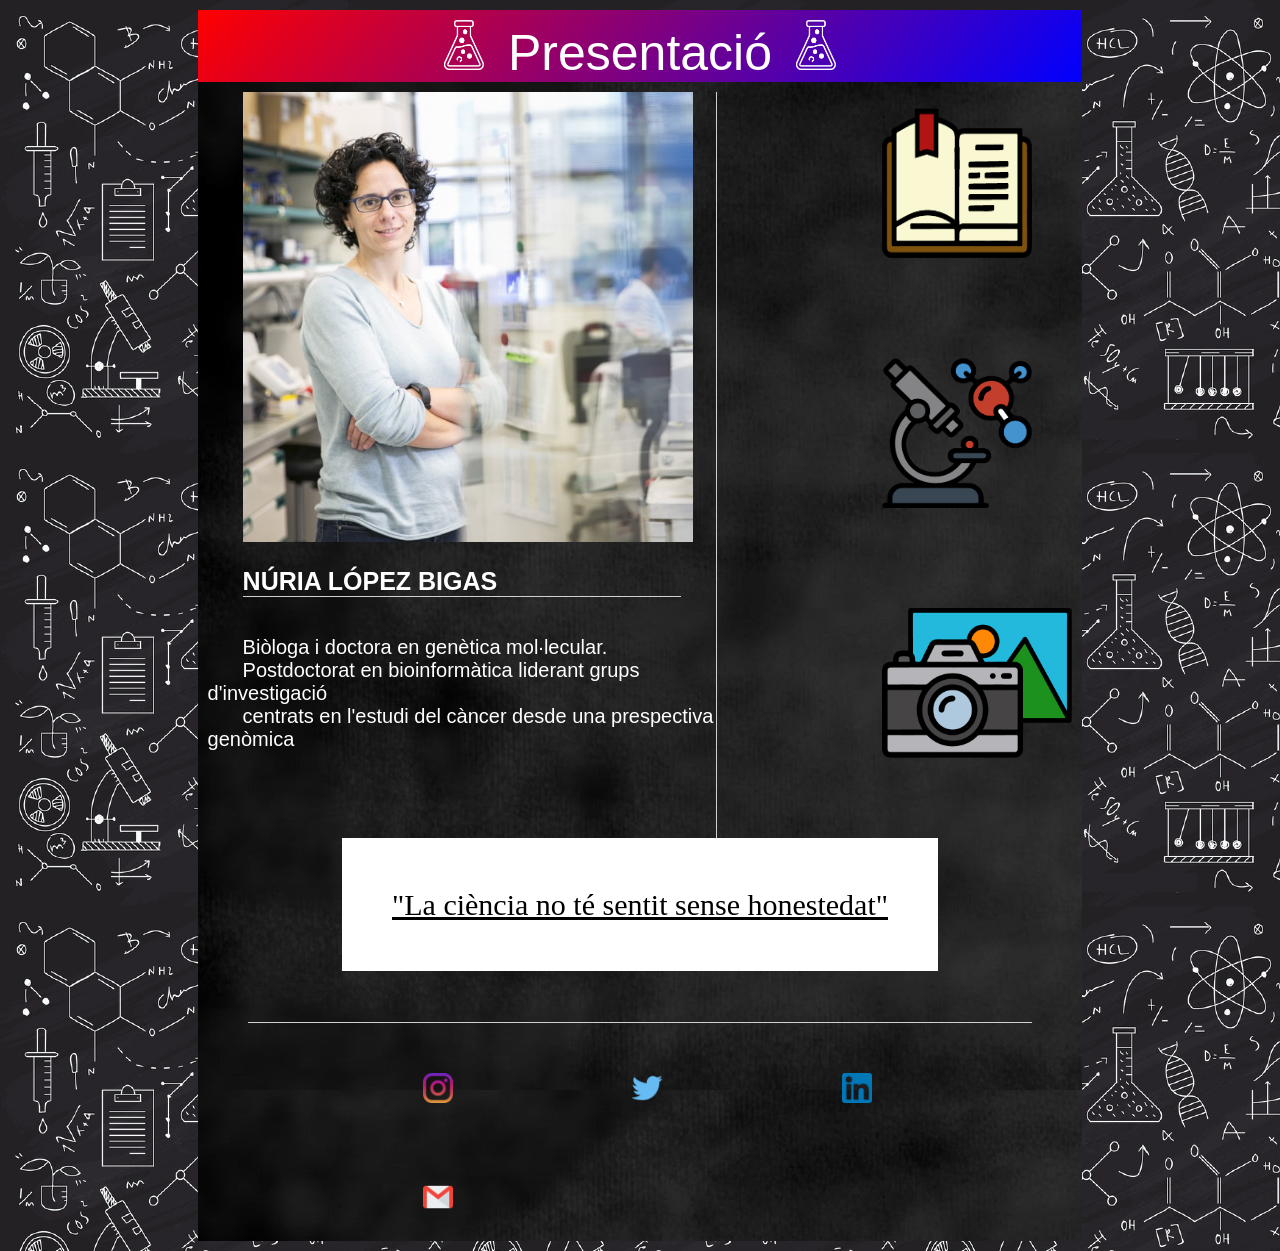
<file: index.html>
<!DOCTYPE html>
<html lang="en">
<head>
    <meta charset="UTF-8">
    <meta name="viewport" content="width=device-width, initial-scale=1.0">
    <link rel = "stylesheet" href = "index.css">
    <title>Document</title>
</head>
<body>
    <div class="container">
        <div class="cientifica">
            <header>
                <img src="foto/probeta.png" width="40" height="50">
                <a>Presentació</a>
                <img src="foto/probeta.png" width="40" height="50">
            </header>
        </div>
        <div class="web">
            <div class="contingut">
                <div class="descripcio">
                    <img src="foto/nuria_lopez05_2_1.jpg" width="450" height="450">
                    <br>
                    <h2>NÚRIA LÓPEZ BIGAS</h2>
                    <br>
                    <a>Biòloga i doctora en genètica mol·lecular.</a>
                    <br>
                    <a>Postdoctorat en bioinformàtica liderant grups d'investigació</a>
                    <br>
                    <a>centrats en l'estudi del càncer desde una prespectiva genòmica</a>
                </div>          

                <div class="navegacio">
                    <ul class="nav_links">
                        <dl><a title="biografia" href="biografia.html"><img src="foto/Llibre.png" width="150" height="150"></a></dl>
                        <dl><a title="obra" href="obra.html"><img src="foto/Microscopi.png" width="150" height="150"></a></dl>
                        <dl><a title="galeria" href="galeria.html"><img src="foto/Camara.png" width="190" height="150"></a></dl>
                    </ul>
                </div>
            </div>
            <div class="cita">
                <a href="https://www.lavanguardia.com/ciencia/quien/20161218/412698459920/nuria-lopez-bigas-ciencia-no-tiene-sentido-sin-honestidad.html" target="_blank">"La ciència no té sentit sense honestedat"</a>
            </div>
            <div class="peupag">
                <footer>
                    <a title="instagram" href="https://www.instagram.com/nlbigas/" target="_blank"><img src="foto/instagram-2.png" width="30" height="30" alt="instagram"></a>
                    <a title="twitter" href="https://twitter.com/nlbigas?lang=es" target="_blank"><img src="foto/gorjeo.png" width="30" height="30" alt="twitter"></a>
                    <a title="linkedin" href="https://www.linkedin.com/in/nlbigas/" target="_blank"><img src="foto/linkedin.png" width="30" height="30" alt="linkedin"></a>
                    <a title="mail" href="mailto:nuria.lopez@irbbarcelona.org" target="_blank"><img src="foto/gmail.png" width="30" height="30" alt="mail"></a>
                </footer>
            </div>
        </div>

    </div>

    
</body>
</html>
</file>
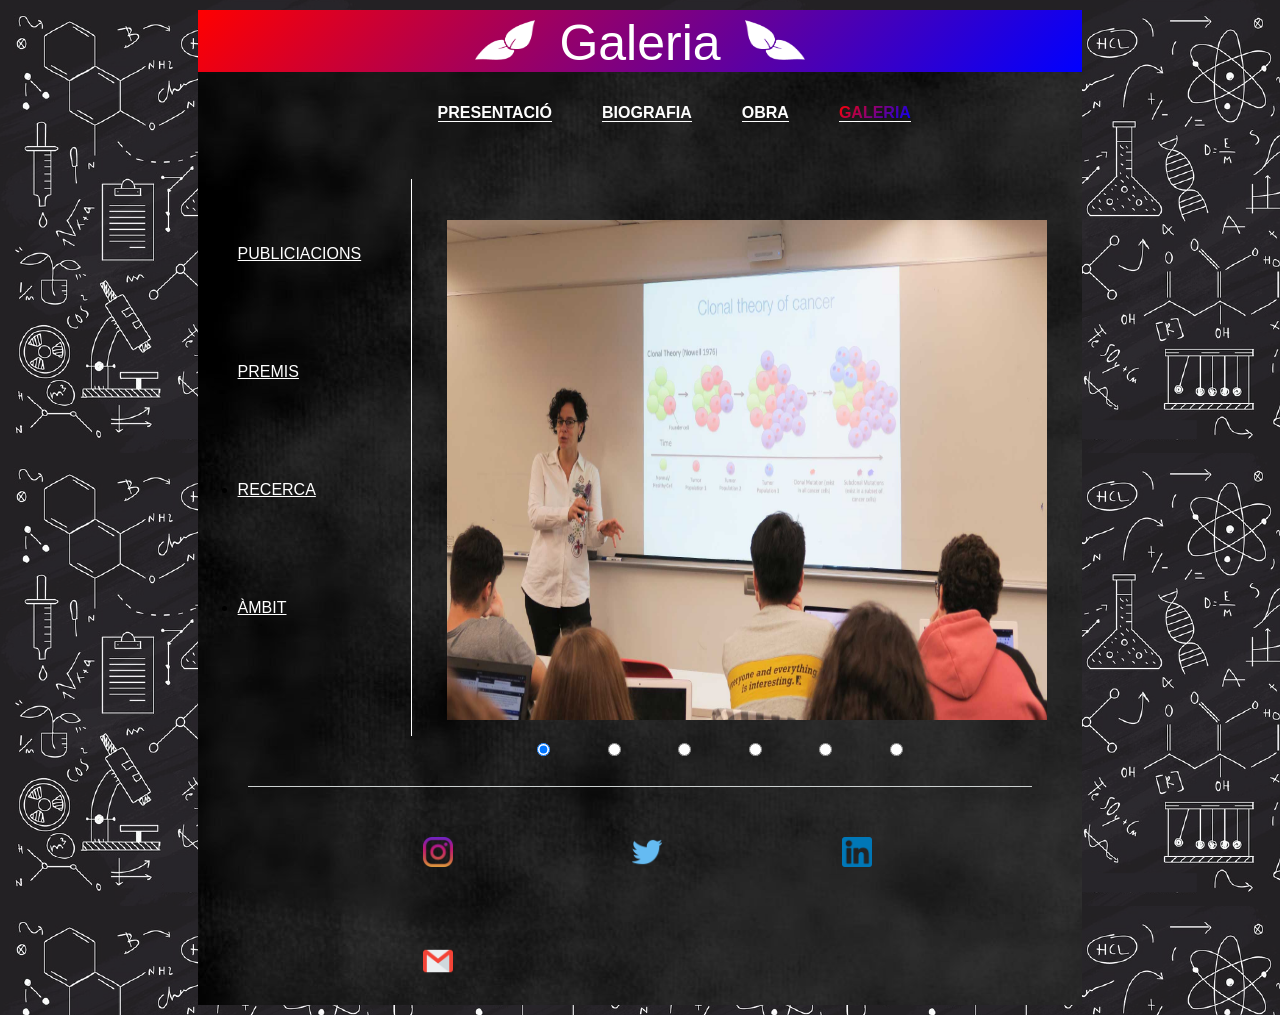
<file: ambit.html>
<!DOCTYPE html>
<html lang="en">
<head>
    <meta charset="UTF-8">
    <meta name="viewport" content="width=device-width, initial-scale=1.0">
    <link rel = "stylesheet" href = "ambit.css">
    <title>Document</title>
</head>
<body>
    <div class="container">
        <div class="cientifica">
            <header>
                <img src="foto/fulla2.png" width="60" height="40">
                <a>Galeria</a>
                <img src="foto/fulla.png" width="60" height="40">
            </header>
        </div>
        <div class="explicacio">
            <nav>
                <ul class="nav_links">
                    <dl><a href="index.html"><b id="home">PRESENTACIÓ</b></a></dl>
                    <dl><a href="biografia.html"><b id="home">BIOGRAFIA</b></a></dl>
                    <dl><a href="obra.html"><b>OBRA</b></a></dl>
                    <div class="aquest"><dl><a href="galeria.html"><b>GALERIA</b></a></dl></div>
                </ul>
            </nav>
        </div>
        <div class="contingut">
            <div class="biografia">
                <ul>
                    <li><a href="publifotos.html">PUBLICIACIONS</a></li>
                    <li><a href="premis.html">PREMIS</a></li>
                    <li><a href="recerca.html">RECERCA</a></li>
                    <li><a href="ambit.html">ÀMBIT</a></li>
                </ul>
            </div>
            <div class="galeria">
                <input type="radio" name="navegacion" id="_1" checked>
                <input type="radio" name="navegacion" id="_2">
                <input type="radio" name="navegacion" id="_3">
                <input type="radio" name="navegacion" id="_4">
                <input type="radio" name="navegacion" id="_5"> 
                <input type="radio" name="navegacion" id="_6"> 
                <img src="foto/ambit/ambit5.jpg" alt="Galeria CSS 1" width="600" height="500">
                <img src="foto/ambit/ambit4.jpg" alt="Galeria CSS 2" width="600" height="400">
                <img src="foto/ambit/ambit2.jpg" alt="Galeria CSS 3" width="600" height="400">
                <img src="foto/ambit/ambit3.jpg" alt="Galeria CSS 4" width="600" height="500">
                <img src="foto/ambit/ambit.jpg" alt="Galeria CSS 5" width="600" height="500">
                <img src="foto/ambit/ambit6.jpg" alt="Galeria CSS 6" width="600" height="500">
             </div>
            
                
                
        </div>

        <div class="peupag">
            <footer>
                <a title="instagram" href="https://www.instagram.com/nlbigas/" target="_blank"><img src="foto/instagram-2.png" width="30" height="30" alt="instagram"></a>
                <a title="twitter" href="https://twitter.com/nlbigas?lang=es" target="_blank"><img src="foto/gorjeo.png" width="30" height="30" alt="twitter"></a>
                <a title="linkedin" href="https://www.linkedin.com/in/nlbigas/" target="_blank"><img src="foto/linkedin.png" width="30" height="30" alt="linkedin"></a>
                <a title="mail" href="mailto:nuria.lopez@irbbarcelona.org" target="_blank"><img src="foto/gmail.png" width="30" height="30" alt="mail"></a>
            </footer>
        </div>
    </div>
</body>
</html>
</file>
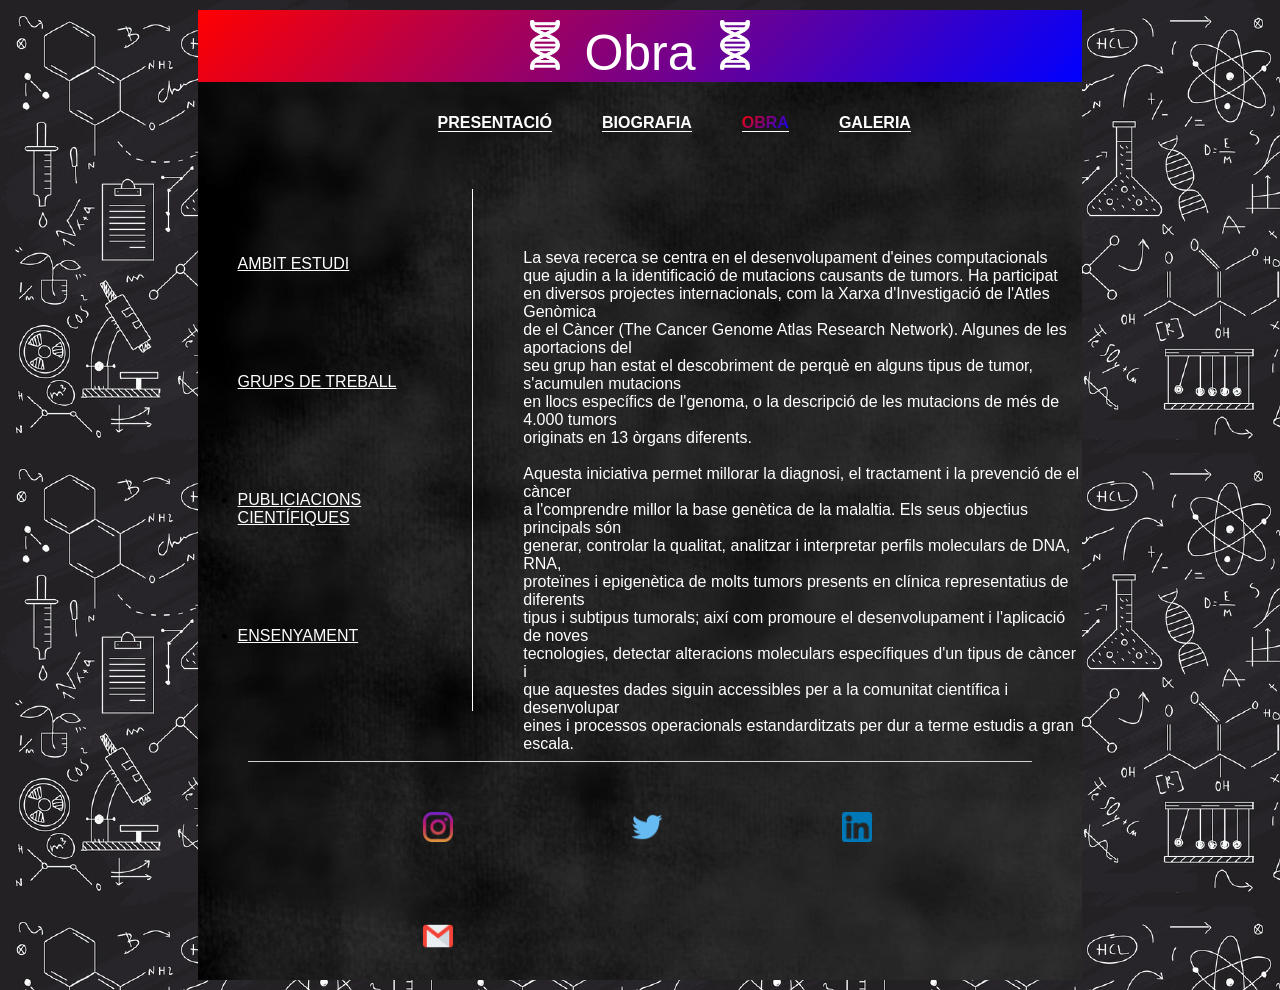
<file: ambitestudi.html>
<!DOCTYPE html>
<html lang="en">
<head>
    <meta charset="UTF-8">
    <meta name="viewport" content="width=device-width, initial-scale=1.0">
    <link rel = "stylesheet" href = "ambitestudi.css">
    <title>Document</title>
</head>
<body>
    <div class="container">
        <div class="cientifica">
            <header>
                <img src="foto/adn.png" width="30" height="50">
                <a>Obra</a>
                <img src="foto/adn.png" width="30" height="50">
            </header>
        </div>
        <div class="explicacio">
            <nav>
                <ul class="nav_links">
                    <dl><a href="index.html"><b id="home">PRESENTACIÓ</b></a></dl>
                    <dl><a href="biografia.html"><b id="home">BIOGRAFIA</b></a></dl>
                    <div class="aquest"><dl><a href="obra.html"><b>OBRA</b></a></dl></div>
                    <dl><a href="galeria.html"><b>GALERIA</b></a></dl>
                </ul>
            </nav>
        </div>
        <div class="contingut">
            <div class="biografia">
                <ul>
                    <li><a href="ambitestudi.html">AMBIT ESTUDI</a></li>
                    <li><a href="gruptreball.html">GRUPS DE TREBALL</a></li>
                    <li><a href="publicacions.html">PUBLICIACIONS CIENTÍFIQUES</a></li>
                    <li><a href="ensenyament.html">ENSENYAMENT</a></li>
                </ul>
            </div>
            <div class="estudi">
                <a>La seva recerca se centra en el desenvolupament d'eines computacionals</a>
                <br> 
                <a>que ajudin a la identificació de mutacions causants de tumors. Ha participat</a>
                <br> 
                <a>en diversos projectes internacionals, com la Xarxa d'Investigació de l'Atles Genòmica</a>
                <br> 
                <a>de el Càncer (The Cancer Genome Atlas Research Network). Algunes de les aportacions del</a> 
                <br> 
                <a>seu grup han estat el descobriment de perquè en alguns tipus de tumor, s'acumulen mutacions</a> 
                <br> 
                <a>en llocs específics de l'genoma, o la descripció de les mutacions de més de 4.000 tumors</a>
                <br> 
                <a>originats en 13 òrgans diferents.</a>
                <br>
                <br>
                <a>Aquesta iniciativa permet millorar la diagnosi, el tractament i la prevenció de el càncer</a>
                <br>
                <a>a l'comprendre millor la base genètica de la malaltia. Els seus objectius principals són</a>
                <br>
                <a>generar, controlar la qualitat,  analitzar i interpretar perfils moleculars de DNA, RNA, </a>
                <br>
                <a>proteïnes i epigenètica de molts tumors presents en clínica representatius de diferents </a>
                <br>
                <a>tipus i subtipus tumorals; així com promoure el desenvolupament i l'aplicació de noves </a>
                <br>
                <a>tecnologies, detectar alteracions moleculars específiques d'un tipus de càncer i </a>
                <br>
                <a>que aquestes dades siguin accessibles per a la comunitat científica i desenvolupar </a>
                <br>
                <a>eines i processos operacionals estandarditzats per dur a terme estudis a gran escala.</a>
                
            </div>
            
                
        </div>

        <div class="peupag">
            <footer>
                <a title="instagram" href="https://www.instagram.com/nlbigas/" target="_blank"><img src="foto/instagram-2.png" width="30" height="30" alt="instagram"></a>
                <a title="twitter" href="https://twitter.com/nlbigas?lang=es" target="_blank"><img src="foto/gorjeo.png" width="30" height="30" alt="twitter"></a>
                <a title="linkedin" href="https://www.linkedin.com/in/nlbigas/" target="_blank"><img src="foto/linkedin.png" width="30" height="30" alt="linkedin"></a>
                <a title="mail" href="mailto:nuria.lopez@irbbarcelona.org" target="_blank"><img src="foto/gmail.png" width="30" height="30" alt="mail"></a>
            </footer>
        </div>
    </div>
</body>
</html>
</file>
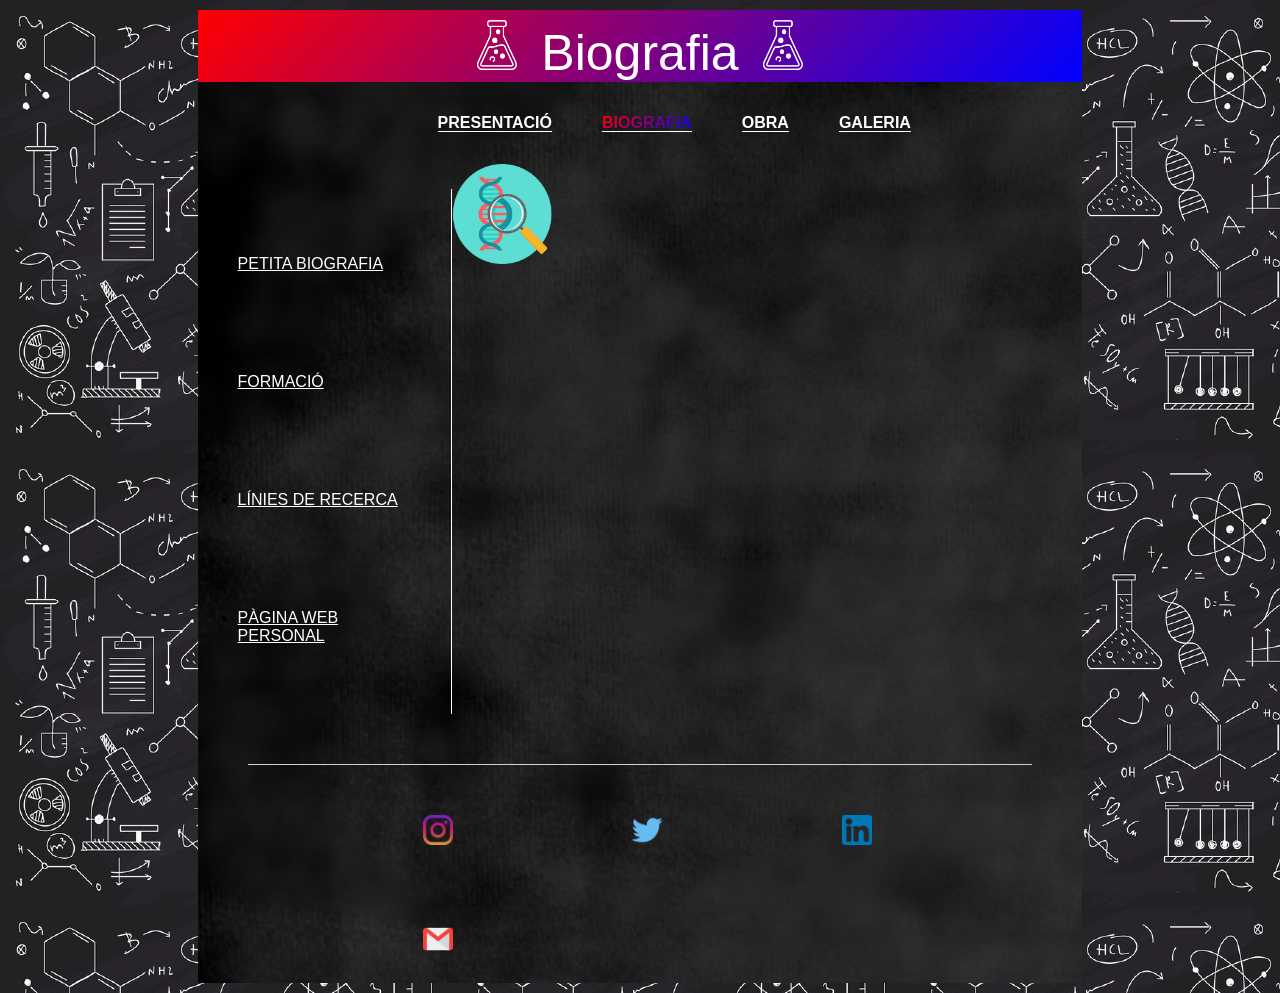
<file: biografia.html>
<!DOCTYPE html>
<html lang="en">
<head>
    <meta charset="UTF-8">
    <meta name="viewport" content="width=device-width, initial-scale=1.0">
    <link rel = "stylesheet" href = "biografia.css">
    <title>Document</title>
</head>
<body>
    <div class="container">
        <div class="cientifica">
            <header>
                <img src="foto/probeta.png" width="40" height="50">
                <a>Biografia</a>
                <img src="foto/probeta.png" width="40" height="50">
            </header>
        </div>
        <div class="explicacio">
            <nav>
                <ul class="nav_links">
                    <dl><a href="index.html"><b id="home">PRESENTACIÓ</b></a></dl>
                    <div class="aquest"><dl><a href="biografia.html"><b id="home">BIOGRAFIA</b></a></dl></div>
                    <dl><a href="obra.html"><b>OBRA</b></a></dl>
                    <dl><a href="galeria.html"><b>GALERIA</b></a></dl>
                </ul>
            </nav>
        </div>

        <div class="contingut">
            <div class="biografia">
                <ul>
                    <li><a href="petitabiografia.html">PETITA BIOGRAFIA</a></li>
                    <li><a href="formacio.html">FORMACIÓ</a></li>
                    <li><a href="liniesrecerca.html">LÍNIES DE RECERCA</a></li>
                    <li><a href="webpersonal.html">PÀGINA WEB PERSONAL</a></li>
                </ul>
            </div>
            <div class="cub">
                <div class="cercle">
                    <a title="bio" href="https://ca.wikipedia.org/wiki/Núria_López-Bigas" target="_blank"><img src="foto/bio.png" width="100" height="100"></a>
                </div>
            </div>
        </div>

        <div class="peupag">
            <footer>
                <a title="instagram" href="https://www.instagram.com/nlbigas/" target="_blank"><img src="foto/instagram-2.png" width="30" height="30" alt="instagram"></a>
                <a title="twitter" href="https://twitter.com/nlbigas?lang=es" target="_blank"><img src="foto/gorjeo.png" width="30" height="30" alt="twitter"></a>
                <a title="linkedin" href="https://www.linkedin.com/in/nlbigas/" target="_blank"><img src="foto/linkedin.png" width="30" height="30" alt="linkedin"></a>
                <a title="mail" href="mailto:nuria.lopez@irbbarcelona.org" target="_blank"><img src="foto/gmail.png" width="30" height="30" alt="mail"></a>
            </footer>
        </div>

    </div>
    
</body>
</html>
</file>
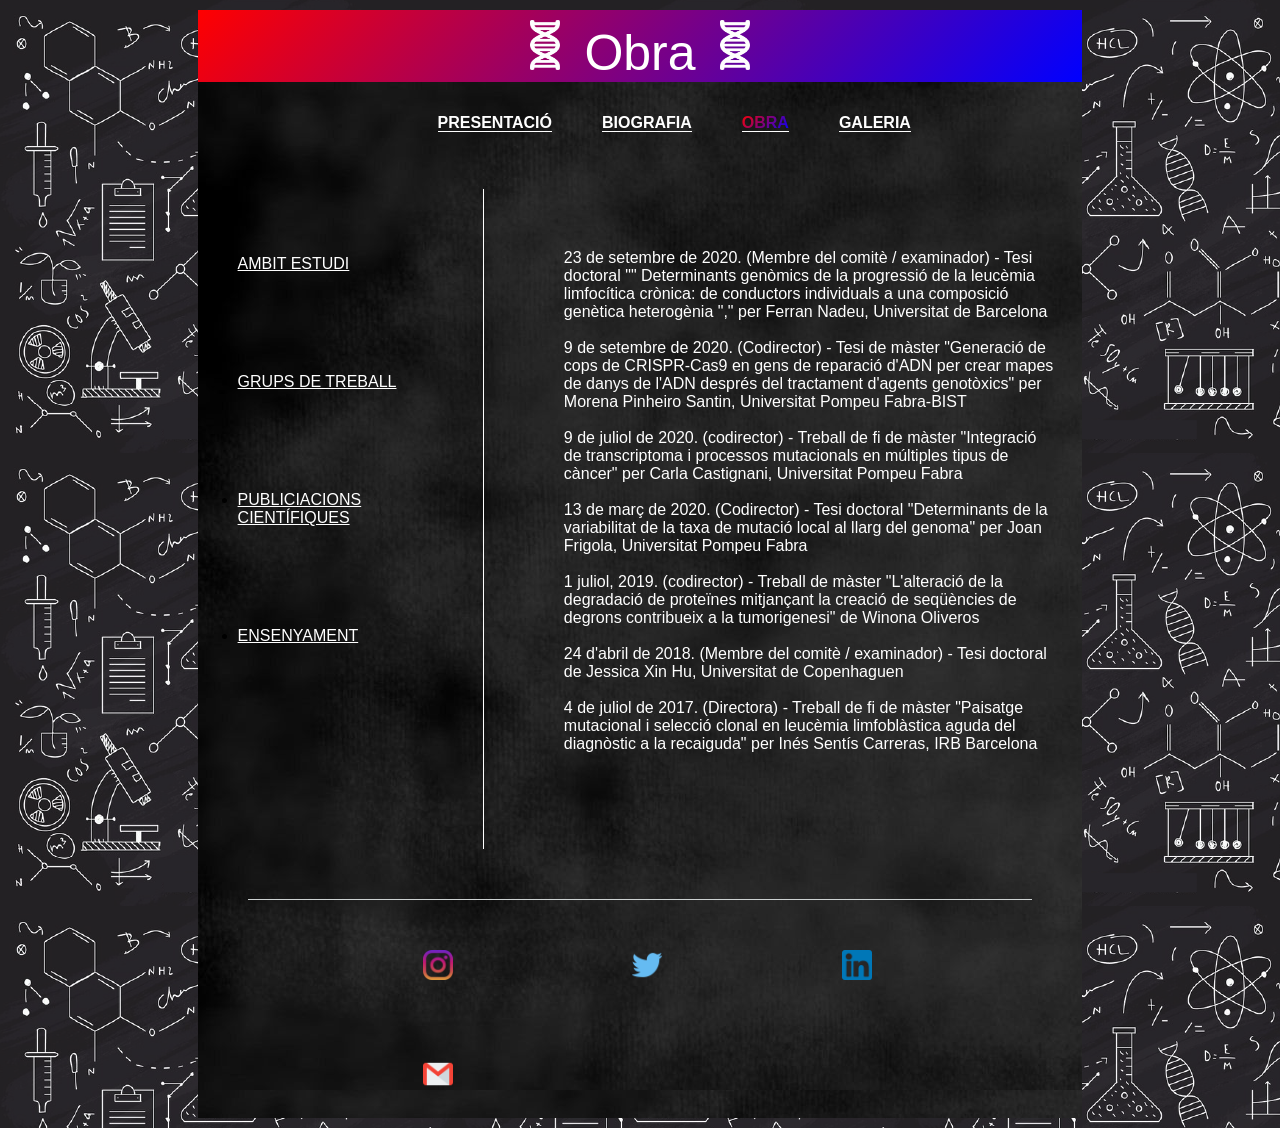
<file: ensenyament.html>
<!DOCTYPE html>
<html lang="en">
<head>
    <meta charset="UTF-8">
    <meta name="viewport" content="width=device-width, initial-scale=1.0">
    <link rel = "stylesheet" href = "ensenyament.css">
    <title>Document</title>
</head>
<body>
    <div class="container">
        <div class="cientifica">
            <header>
                <img src="foto/adn.png" width="30" height="50">
                <a>Obra</a>
                <img src="foto/adn.png" width="30" height="50">
            </header>
        </div>
        <div class="explicacio">
            <nav>
                <ul class="nav_links">
                    <dl><a href="index.html"><b id="home">PRESENTACIÓ</b></a></dl>
                    <dl><a href="biografia.html"><b id="home">BIOGRAFIA</b></a></dl>
                    <div class="aquest"><dl><a href="obra.html"><b>OBRA</b></a></dl></div>
                    <dl><a href="galeria.html"><b>GALERIA</b></a></dl>
                </ul>
            </nav>
        </div>
        <div class="contingut">
            <div class="biografia">
                <ul>
                    <li><a href="ambitestudi.html">AMBIT ESTUDI</a></li>
                    <li><a href="gruptreball.html">GRUPS DE TREBALL</a></li>
                    <li><a href="publicacions.html">PUBLICIACIONS CIENTÍFIQUES</a></li>
                    <li><a href="ensenyament.html">ENSENYAMENT</a></li>
                </ul>
            </div>
            <div class="profe">
                <a>23 de setembre de 2020. (Membre del comitè / examinador) - Tesi </a>
                <br>
                <a>doctoral "" Determinants genòmics de la progressió de la leucèmia </a>
                <br>
                <a>limfocítica crònica: de conductors individuals a una composició </a>
                <br>
                <a>genètica heterogènia "," per Ferran Nadeu, Universitat de Barcelona</a>
                <br>
                <br>
                <a>9 de setembre de 2020. (Codirector) - Tesi de màster "Generació de </a>
                <br>
                <a>cops de CRISPR-Cas9 en gens de reparació d'ADN per crear mapes </a>
                <br>
                <a>de danys de l'ADN després del tractament d'agents genotòxics" per </a>
                <br>
                <a>Morena Pinheiro Santin, Universitat Pompeu Fabra-BIST</a>
                <br>
                <br>
                <a>9 de juliol de 2020. (codirector) - Treball de fi de màster "Integració </a>
                <br>
                <a>de transcriptoma i processos mutacionals en múltiples tipus de </a>
                <br>
                <a>càncer" per Carla Castignani, Universitat Pompeu Fabra</a>
                <br>
                <br>
                <a>13 de març de 2020. (Codirector) - Tesi doctoral "Determinants de la </a>
                <br>
                <a>variabilitat de la taxa de mutació local al llarg del genoma" per Joan </a>
                <br>
                <a>Frigola, Universitat Pompeu Fabra</a>
                <br>
                <br>
                <a>1 juliol, 2019. (codirector) - Treball de màster "L'alteració de la </a>
                <br>
                <a>degradació de proteïnes mitjançant la creació de seqüències de </a>
                <br>
                <a>degrons contribueix a la tumorigenesi" de Winona Oliveros</a>
                <br>
                <br>
                <a>24 d'abril de 2018. (Membre del comitè / examinador) - Tesi doctoral </a>
                <br>
                <a>de Jessica Xin Hu, Universitat de Copenhaguen</a>
                <br>
                <br>
                <a>4 de juliol de 2017. (Directora) - Treball de fi de màster "Paisatge </a>
                <br>
                <a>mutacional i selecció clonal en leucèmia limfoblàstica aguda del </a>
                <br>
                <a>diagnòstic a la recaiguda" per Inés Sentís Carreras, IRB Barcelona</a>

            </div>
            
                
        </div>

        <div class="peupag">
            <footer>
                <a title="instagram" href="https://www.instagram.com/nlbigas/" target="_blank"><img src="foto/instagram-2.png" width="30" height="30" alt="instagram"></a>
                <a title="twitter" href="https://twitter.com/nlbigas?lang=es" target="_blank"><img src="foto/gorjeo.png" width="30" height="30" alt="twitter"></a>
                <a title="linkedin" href="https://www.linkedin.com/in/nlbigas/" target="_blank"><img src="foto/linkedin.png" width="30" height="30" alt="linkedin"></a>
                <a title="mail" href="mailto:nuria.lopez@irbbarcelona.org" target="_blank"><img src="foto/gmail.png" width="30" height="30" alt="mail"></a>
            </footer>
        </div>
    </div>
</body>
</html>
</file>
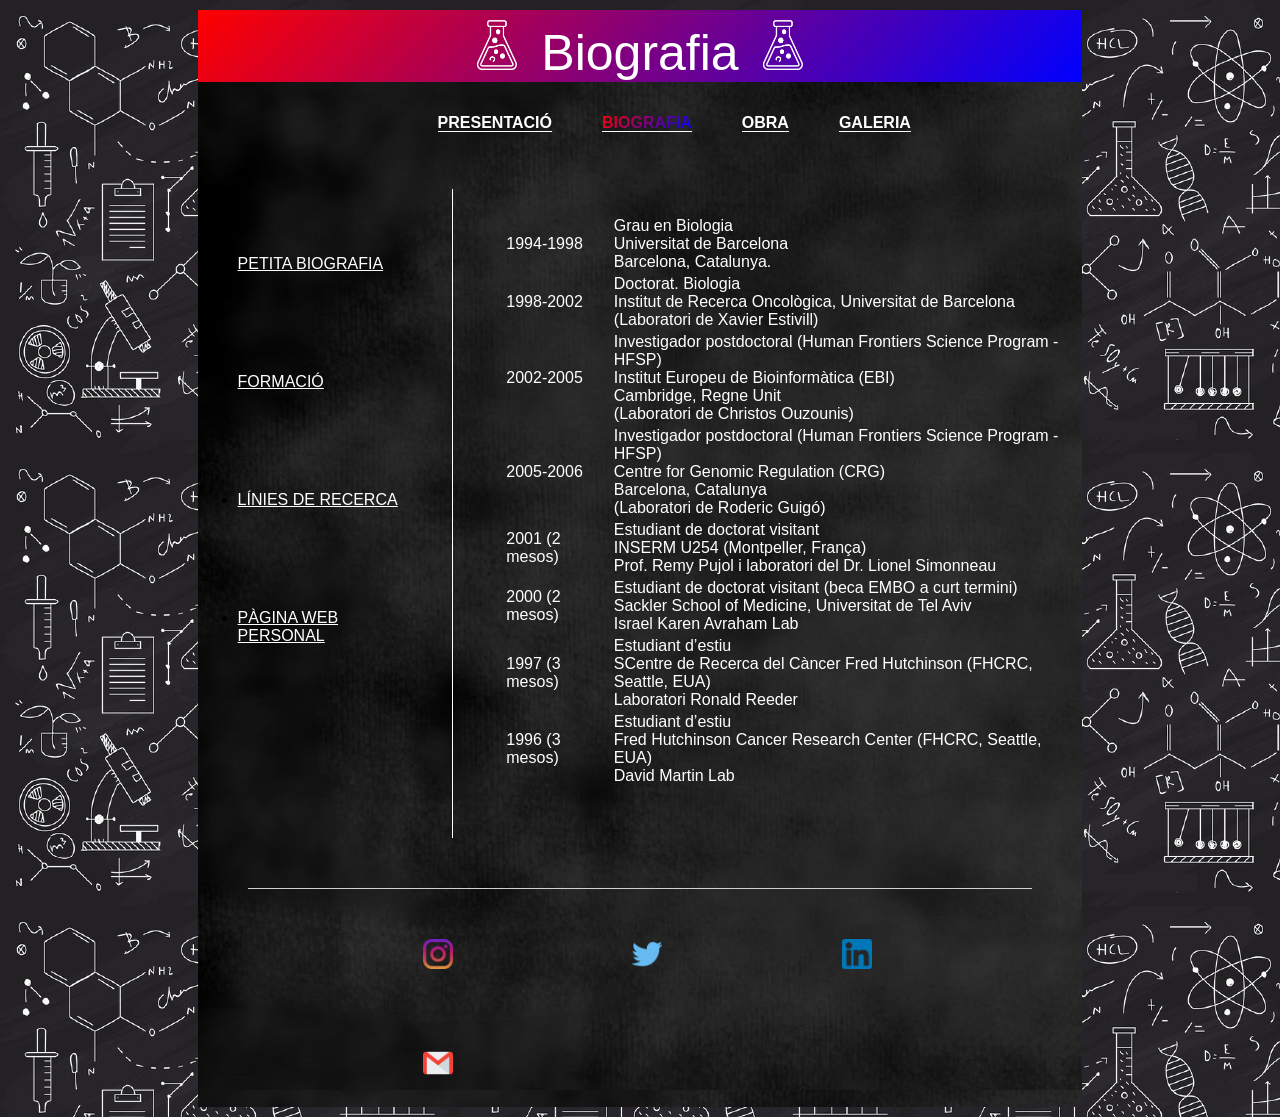
<file: formacio.html>
<!DOCTYPE html>
<html lang="en">
<head>
    <meta charset="UTF-8">
    <meta name="viewport" content="width=device-width, initial-scale=1.0">
    <link rel = "stylesheet" href = "formacio.css">
    <title>Document</title>
</head>
<body>
    <div class="container">
        <div class="cientifica">
            <header>
                <img src="foto/probeta.png" width="40" height="50">
                <a>Biografia</a>
                <img src="foto/probeta.png" width="40" height="50">
            </header>
        </div>
        <div class="explicacio">
            <nav>
                <ul class="nav_links">
                    <dl><a href="index.html"><b id="home">PRESENTACIÓ</b></a></dl>
                    <div class="aquest"><dl><a href="biografia.html"><b id="home">BIOGRAFIA</b></a></dl></div>
                    <dl><a href="obra.html"><b>OBRA</b></a></dl>
                    <dl><a href="galeria.html"><b>GALERIA</b></a></dl>
                </ul>
            </nav>
        </div>

        <div class="contingut">
            <div class="biografia">
                <ul>
                    <li><a href="petitabiografia.html">PETITA BIOGRAFIA</a></li>
                    <li><a href="formacio.html">FORMACIÓ</a></li>
                    <li><a href="liniesrecerca.html">LÍNIES DE RECERCA</a></li>
                    <li><a href="webpersonal.html">PÀGINA WEB PERSONAL</a></li>
                </ul>
            </div>

            <div class="formacio">
                <table>
                    <tr>
                        <td>
                            1994-1998
                        </td>
                        <td>
                            <a>Grau en Biologia</a>
                            <br>
                            <a>Universitat de Barcelona</a>
                            <br>
                            <a>Barcelona, Catalunya.</a>
                        </td>
                    </tr>
                    <tr>
                        <td>
                            1998-2002
                        </td>
                        <td>
                            <a>Doctorat. Biologia</a>
                            <br>
                            <a>Institut de Recerca Oncològica, Universitat de Barcelona</a>
                            <br>
                            <a>(Laboratori de Xavier Estivill)</a>
                        </td>
                    </tr>
                    <tr>
                        <td>
                            2002-2005
                        </td>
                        <td>
                            <a>Investigador postdoctoral (Human Frontiers Science Program - HFSP)</a>
                            <br>
                            <a>Institut Europeu de Bioinformàtica (EBI)</a>
                            <br>
                            <a>Cambridge, Regne Unit</a>
                            <br>
                            <a>(Laboratori de Christos Ouzounis)</a>
                        </td>
                    </tr>
                    <tr>
                        <td>
                            2005-2006
                        </td>
                        <td>
                            <a>Investigador postdoctoral (Human Frontiers Science Program - HFSP)</a>
                            <br>
                            <a>Centre for Genomic Regulation (CRG)</a>
                            <br>
                            <a>Barcelona, Catalunya</a>
                            <br>
                            <a>(Laboratori de Roderic Guigó)</a>
                        </td>
                    </tr>
                    <tr>
                        <td>
                            2001 (2 mesos)
                        </td>
                        <td>
                            <a>Estudiant de doctorat visitant</a>
                            <br>
                            <a>INSERM U254 (Montpeller, França)</a>
                            <br>
                            <a>Prof. Remy Pujol i laboratori del Dr. Lionel Simonneau</a>
                        </td>
                    </tr>
                    <tr>
                        <td>
                            2000 (2 mesos)
                        </td>
                        <td>
                            <a>Estudiant de doctorat visitant (beca EMBO a curt termini)</a>
                            <br>
                            <a>Sackler School of Medicine, Universitat de Tel Aviv</a>
                            <br>
                            <a>Israel Karen Avraham Lab</a>
                        </td>
                    </tr>
                    <tr>
                        <td>
                            1997 (3 mesos)
                        </td>
                        <td>
                            <a>Estudiant d’estiu</a>
                            <br>
                            <a>SCentre de Recerca del Càncer Fred Hutchinson (FHCRC, Seattle, EUA) </a>
                            <br>
                            <a>Laboratori Ronald Reeder</a>
                        </td>
                    </tr>
                    <tr>
                        <td>
                            1996 (3 mesos)
                        </td>
                        <td>
                            <a>Estudiant d’estiu</a>
                            <br>
                            <a>Fred Hutchinson Cancer Research Center (FHCRC, Seattle, EUA)  </a>
                            <br>
                            <a>David Martin Lab</a>
                        </td>
                    </tr>
                    
                </table>
                
            </div>
        </div>

        <div class="peupag">
            <footer>
                <a title="instagram" href="https://www.instagram.com/nlbigas/" target="_blank"><img src="foto/instagram-2.png" width="30" height="30" alt="instagram"></a>
                <a title="twitter" href="https://twitter.com/nlbigas?lang=es" target="_blank"><img src="foto/gorjeo.png" width="30" height="30" alt="twitter"></a>
                <a title="linkedin" href="https://www.linkedin.com/in/nlbigas/" target="_blank"><img src="foto/linkedin.png" width="30" height="30" alt="linkedin"></a>
                <a title="mail" href="mailto:nuria.lopez@irbbarcelona.org" target="_blank"><img src="foto/gmail.png" width="30" height="30" alt="mail"></a>
            </footer>
        </div>



    </div>
    
</body>
</html>
</file>
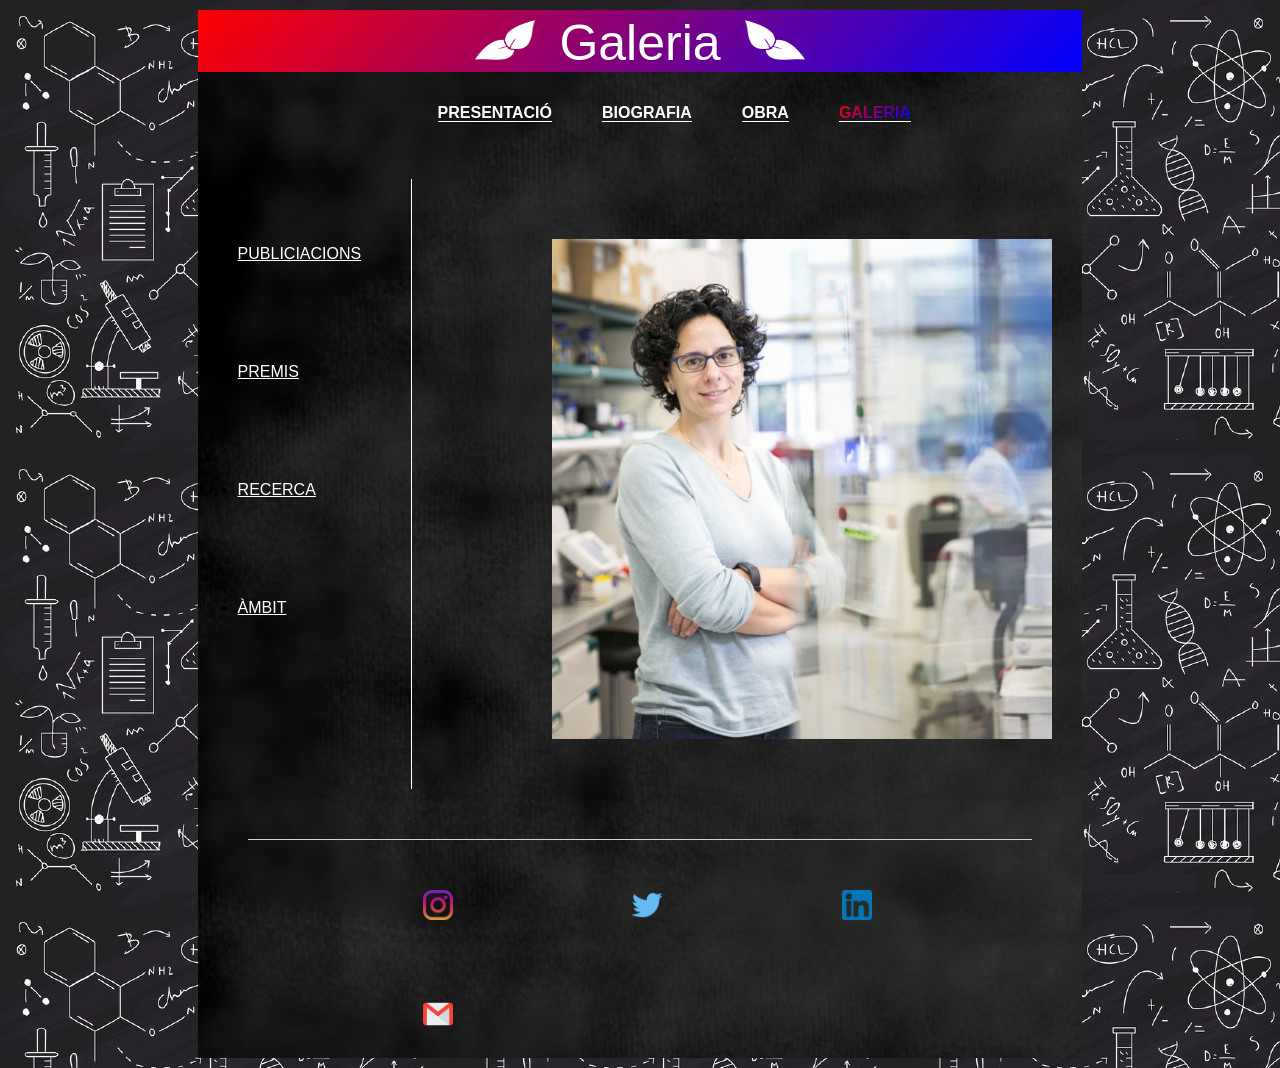
<file: galeria.html>
<!DOCTYPE html>
<html lang="en">
<head>
    <meta charset="UTF-8">
    <meta name="viewport" content="width=device-width, initial-scale=1.0">
    <link rel = "stylesheet" href = "galeria.css">
    <title>Document</title>
</head>
<body>
    <div class="container">
        <div class="cientifica">
            <header>
                <img src="foto/fulla2.png" width="60" height="40">
                <a>Galeria</a>
                <img src="foto/fulla.png" width="60" height="40">
            </header>
        </div>
        <div class="explicacio">
            <nav>
                <ul class="nav_links">
                    <dl><a href="index.html"><b id="home">PRESENTACIÓ</b></a></dl>
                    <dl><a href="biografia.html"><b id="home">BIOGRAFIA</b></a></dl>
                    <dl><a href="obra.html"><b>OBRA</b></a></dl>
                    <div class="aquest"><dl><a href="galeria.html"><b>GALERIA</b></a></dl></div>
                </ul>
            </nav>
        </div>
        <div class="contingut">
            <div class="biografia">
                <ul>
                    <li><a href="publifotos.html">PUBLICIACIONS</a></li>
                    <li><a href="premis.html">PREMIS</a></li>
                    <li><a href="recerca.html">RECERCA</a></li>
                    <li><a href="ambit.html">ÀMBIT</a></li>
                </ul>
            </div>
            <div class="foto">
                <img src="foto/nuria_lopez05_2_1.jpg" width="500" height="500">

            </div>
                
                
        </div>

        <div class="peupag">
            <footer>
                <a title="instagram" href="https://www.instagram.com/nlbigas/" target="_blank"><img src="foto/instagram-2.png" width="30" height="30" alt="instagram"></a>
                <a title="twitter" href="https://twitter.com/nlbigas?lang=es" target="_blank"><img src="foto/gorjeo.png" width="30" height="30" alt="twitter"></a>
                <a title="linkedin" href="https://www.linkedin.com/in/nlbigas/" target="_blank"><img src="foto/linkedin.png" width="30" height="30" alt="linkedin"></a>
                <a title="mail" href="mailto:nuria.lopez@irbbarcelona.org" target="_blank"><img src="foto/gmail.png" width="30" height="30" alt="mail"></a>
            </footer>
        </div>
    </div>
    
</body>
</html>
</file>
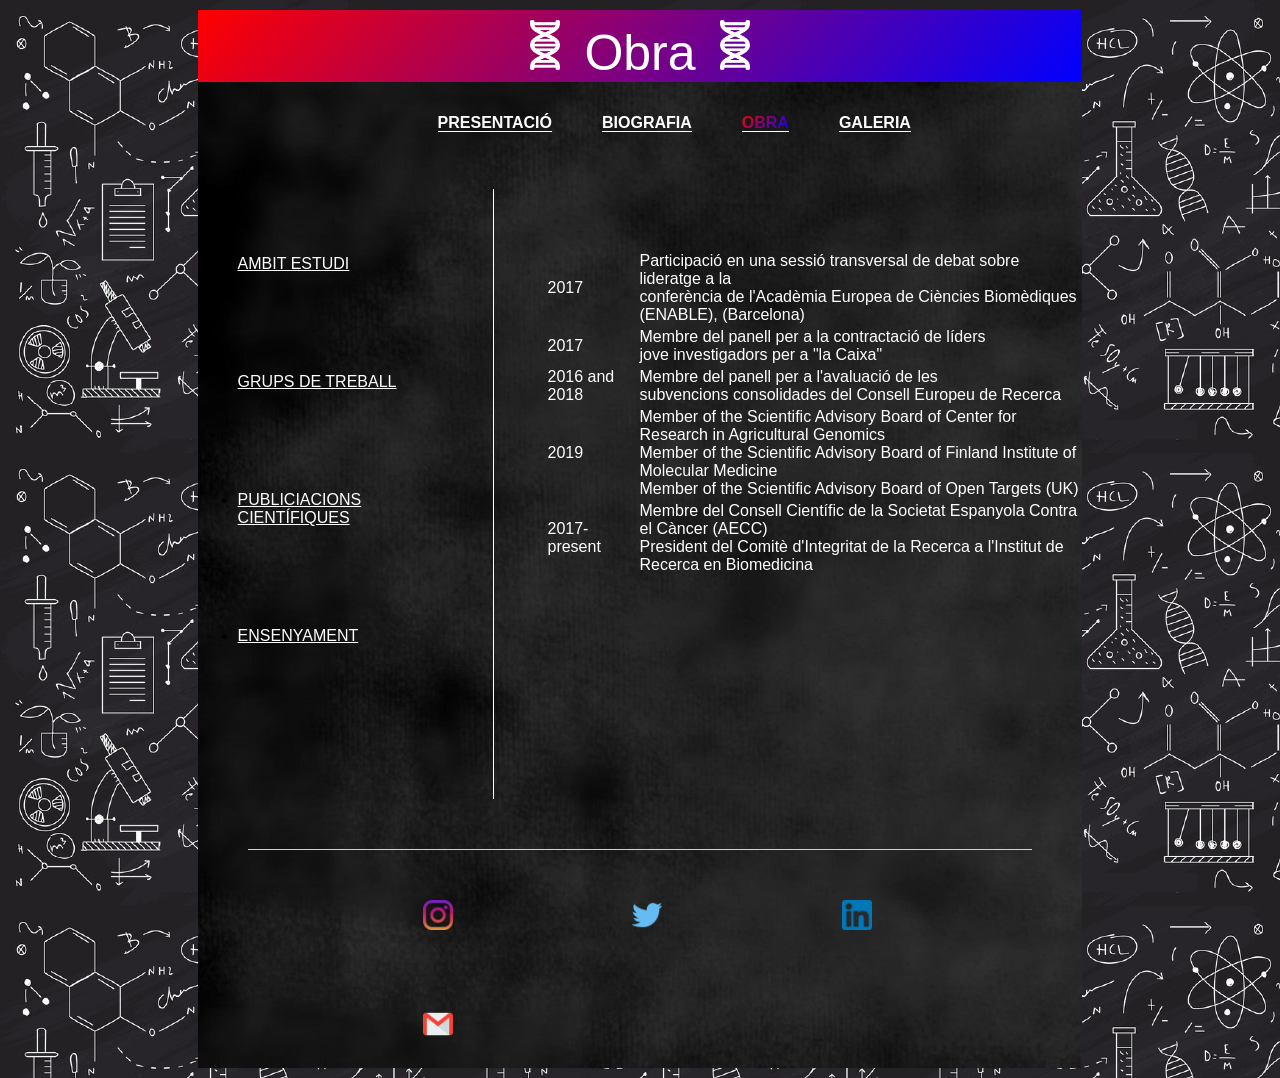
<file: gruptreball.html>
<!DOCTYPE html>
<html lang="en">
<head>
    <meta charset="UTF-8">
    <meta name="viewport" content="width=device-width, initial-scale=1.0">
    <link rel = "stylesheet" href = "gruptreball.css">
    <title>Document</title>
</head>
<body>
    <div class="container">
        <div class="cientifica">
            <header>
                <img src="foto/adn.png" width="30" height="50">
                <a>Obra</a>
                <img src="foto/adn.png" width="30" height="50">
            </header>
        </div>
        <div class="explicacio">
            <nav>
                <ul class="nav_links">
                    <dl><a href="index.html"><b id="home">PRESENTACIÓ</b></a></dl>
                    <dl><a href="biografia.html"><b id="home">BIOGRAFIA</b></a></dl>
                    <div class="aquest"><dl><a href="obra.html"><b>OBRA</b></a></dl></div>
                    <dl><a href="galeria.html"><b>GALERIA</b></a></dl>
                </ul>
            </nav>
        </div>
        <div class="contingut">
            <div class="biografia">
                <ul>
                    <li><a href="ambitestudi.html">AMBIT ESTUDI</a></li>
                    <li><a href="gruptreball.html">GRUPS DE TREBALL</a></li>
                    <li><a href="publicacions.html">PUBLICIACIONS CIENTÍFIQUES</a></li>
                    <li><a href="ensenyament.html">ENSENYAMENT</a></li>
                </ul>
            </div>
            <div class="grup">
                <table>
                    <tr>
                        <td>
                            2017
                        </td>
                        <td>
                            <a>Participació en una sessió transversal de debat sobre lideratge a la </a>
                            <br>
                            <a>conferència de l'Acadèmia Europea de Ciències Biomèdiques </a>
                            <br>
                            <a>(ENABLE), (Barcelona)</a>
                        </td>
                    </tr>
                    <tr>
                        <td>
                            2017
                        </td>
                        <td>
                            <a>Membre del panell per a la contractació de líders </a>
                            <br>
                            <a>jove investigadors per a "la Caixa" </a>
                        </td>
                    </tr>
                    <tr>
                        <td>
                            2016 and 2018
                        </td>
                        <td>
                            <a>Membre del panell per a l'avaluació de les </a>
                            <br>
                            <a>subvencions consolidades del Consell Europeu de Recerca</a>
                        </td>
                    </tr>
                    <tr>
                        <td>
                            2019
                        </td>
                        <td>
                            <a>Member of the Scientific Advisory Board of Center for Research in Agricultural Genomics</a>
                            <br>
                            <a>Member of the Scientific Advisory Board of Finland Institute of Molecular Medicine</a>
                            <br>
                            <a>Member of the Scientific Advisory Board of Open Targets (UK)</a>
                        </td>
                    </tr>
                    <tr>
                        <td>
                            2017- present
                        </td>
                        <td>
                            <a>Membre del Consell Científic de la Societat Espanyola Contra el Càncer (AECC)</a>
                            <br>
                            <a>President del Comitè d'Integritat de la Recerca a l'Institut de Recerca en Biomedicina</a>
                        </td>
                    </tr>
                </table>
            </div>
            
                
        </div>

        <div class="peupag">
            <footer>
                <a title="instagram" href="https://www.instagram.com/nlbigas/" target="_blank"><img src="foto/instagram-2.png" width="30" height="30" alt="instagram"></a>
                <a title="twitter" href="https://twitter.com/nlbigas?lang=es" target="_blank"><img src="foto/gorjeo.png" width="30" height="30" alt="twitter"></a>
                <a title="linkedin" href="https://www.linkedin.com/in/nlbigas/" target="_blank"><img src="foto/linkedin.png" width="30" height="30" alt="linkedin"></a>
                <a title="mail" href="mailto:nuria.lopez@irbbarcelona.org" target="_blank"><img src="foto/gmail.png" width="30" height="30" alt="mail"></a>
            </footer>
        </div>
</body>
</html>
</file>
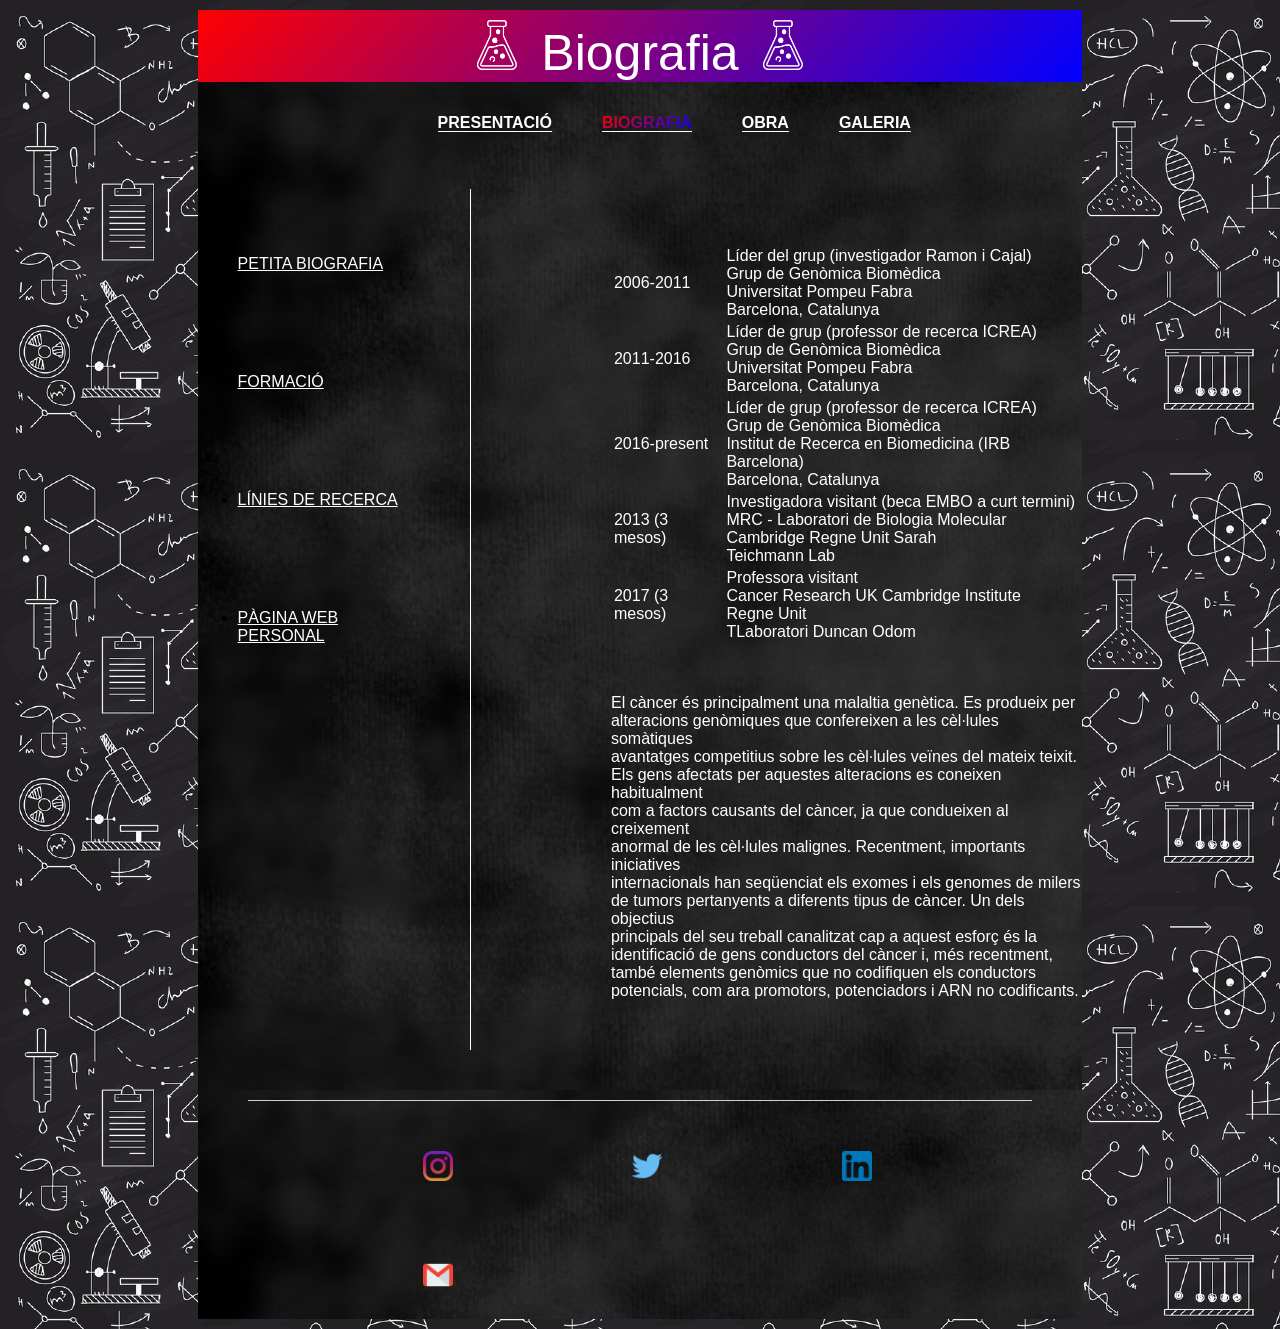
<file: liniesrecerca.html>
<!DOCTYPE html>
<html lang="en">
<head>
    <meta charset="UTF-8">
    <meta name="viewport" content="width=device-width, initial-scale=1.0">
    <link rel = "stylesheet" href = "liniesrecerca.css">
    <title>Document</title>
</head>
<body>
    <div class="container">
        <div class="cientifica">
            <header>
                <img src="foto/probeta.png" width="40" height="50">
                <a>Biografia</a>
                <img src="foto/probeta.png" width="40" height="50">
            </header>
        </div>
        <div class="explicacio">
            <nav>
                <ul class="nav_links">
                    <dl><a href="index.html"><b id="home">PRESENTACIÓ</b></a></dl>
                    <div class="aquest"><dl><a href="biografia.html"><b id="home">BIOGRAFIA</b></a></dl></div>
                    <dl><a href="obra.html"><b>OBRA</b></a></dl>
                    <dl><a href="galeria.html"><b>GALERIA</b></a></dl>
                </ul>
            </nav>
        </div>

        <div class="contingut">
            <div class="biografia">
                <ul>
                    <li><a href="petitabiografia.html">PETITA BIOGRAFIA</a></li>
                    <li><a href="formacio.html">FORMACIÓ</a></li>
                    <li><a href="liniesrecerca.html">LÍNIES DE RECERCA</a></li>
                    <li><a href="webpersonal.html">PÀGINA WEB PERSONAL</a></li>
                </ul>
            </div>
            <div class="recerca">
                <table>
                    <tr>
                        <td>
                            2006-2011
                        </td>
                        <td>
                            <a>Líder del grup (investigador Ramon i Cajal)</a>
                            <br>
                            <a>Grup de Genòmica Biomèdica</a>
                            <br>
                            <a>Universitat Pompeu Fabra</a>
                            <br>
                            <a>Barcelona, Catalunya</a>
                        </td>
                    </tr>
                    <tr>
                        <td>
                            2011-2016
                        </td>
                        <td>
                            <a>Líder de grup (professor de recerca ICREA)</a>
                            <br>
                            <a>Grup de Genòmica Biomèdica</a>
                            <br>
                            <a>Universitat Pompeu Fabra</a>
                            <br>
                            <a>Barcelona, Catalunya</a>
                        </td>
                    </tr>
                    <tr>
                        <td>
                            2016-present
                        </td>
                        <td>
                            <a>Líder de grup (professor de recerca ICREA)</a>
                            <br>
                            <a>Grup de Genòmica Biomèdica</a>
                            <br>
                            <a>Institut de Recerca en Biomedicina (IRB Barcelona)</a>
                            <br>
                            <a>Barcelona, Catalunya</a>
                        </td>
                    </tr>
                    <tr>
                        <td>
                            2013 (3 mesos)
                        </td>
                        <td>
                            <a>Investigadora visitant (beca EMBO a curt termini)</a>
                            <br>
                            <a>MRC - Laboratori de Biologia Molecular</a>
                            <br>
                            <a>Cambridge Regne Unit Sarah</a>
                            <br>
                            <a>Teichmann Lab</a>
                        </td>
                    </tr>
                    <tr>
                        <td>
                            2017 (3 mesos)
                        </td>
                        <td>
                            <a>Professora visitant</a>
                            <br>
                            <a>Cancer Research UK Cambridge Institute</a>
                            <br>
                            <a>Regne Unit</a>
                            <br>
                            <a>TLaboratori Duncan Odom</a>
                        </td>
                    </tr>
                </table>

                <a>El càncer és principalment una malaltia genètica. Es produeix per </a><br>
                <a>alteracions genòmiques que confereixen a les cèl·lules somàtiques </a><br>
                <a>avantatges competitius sobre les cèl·lules veïnes del mateix teixit. </a><br>
                <a>Els gens afectats per aquestes alteracions es coneixen habitualment </a><br>
                <a>com a factors causants del càncer, ja que condueixen al creixement</a><br>
                <a>anormal de les cèl·lules malignes. Recentment, importants iniciatives </a><br>
                <a>internacionals han seqüenciat els exomes i els genomes de milers </a><br>
                <a>de tumors pertanyents a diferents tipus de càncer. Un dels objectius </a><br>
                <a>principals del seu treball canalitzat cap a aquest esforç és la </a><br>
                <a>identificació de gens conductors del càncer i, més recentment, </a><br>
                <a>també elements genòmics que no codifiquen els conductors </a><br>
                <a>potencials, com ara promotors, potenciadors i ARN no codificants.</a>
                
                
            </div>
        </div>
        <div class="peupag">
            <footer>
                <a title="instagram" href="https://www.instagram.com/nlbigas/" target="_blank"><img src="foto/instagram-2.png" width="30" height="30" alt="instagram"></a>
                <a title="twitter" href="https://twitter.com/nlbigas?lang=es" target="_blank"><img src="foto/gorjeo.png" width="30" height="30" alt="twitter"></a>
                <a title="linkedin" href="https://www.linkedin.com/in/nlbigas/" target="_blank"><img src="foto/linkedin.png" width="30" height="30" alt="linkedin"></a>
                <a title="mail" href="mailto:nuria.lopez@irbbarcelona.org" target="_blank"><img src="foto/gmail.png" width="30" height="30" alt="mail"></a>
            </footer>
        </div>
    </div>
    
</body>
</html>
</file>
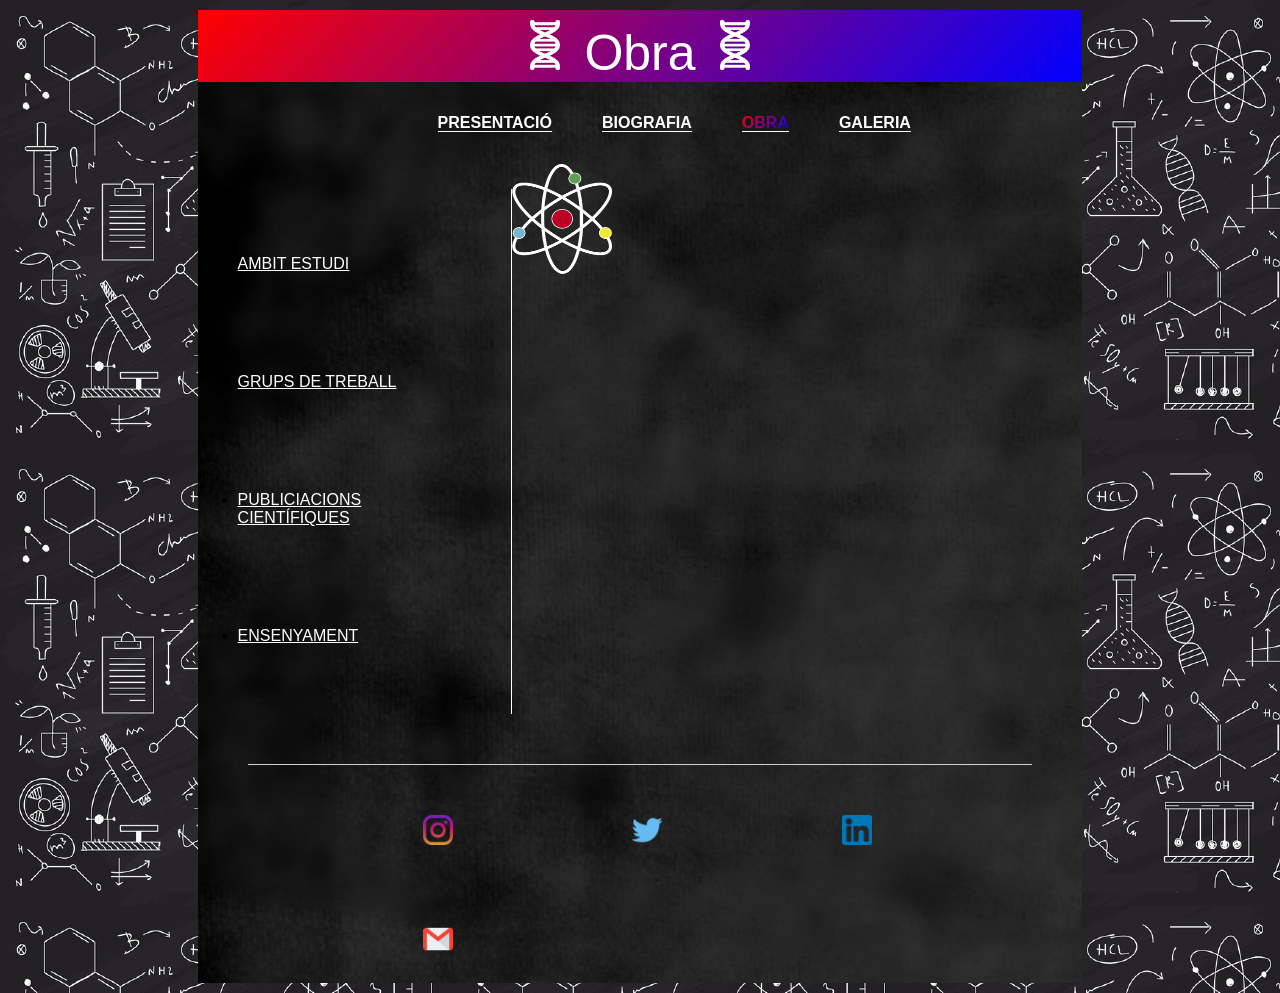
<file: obra.html>
<!DOCTYPE html>
<html lang="en">
<head>
    <meta charset="UTF-8">
    <meta name="viewport" content="width=device-width, initial-scale=1.0">
    <link rel = "stylesheet" href = "obra.css">
    <title>Document</title>
</head>
<body>
    <div class="container">
        <div class="cientifica">
            <header>
                <img src="foto/adn.png" width="30" height="50">
                <a>Obra</a>
                <img src="foto/adn.png" width="30" height="50">
            </header>
        </div>
        <div class="explicacio">
            <nav>
                <ul class="nav_links">
                    <dl><a href="index.html"><b id="home">PRESENTACIÓ</b></a></dl>
                    <dl><a href="biografia.html"><b id="home">BIOGRAFIA</b></a></dl>
                    <div class="aquest"><dl><a href="obra.html"><b>OBRA</b></a></dl></div>
                    <dl><a href="galeria.html"><b>GALERIA</b></a></dl>
                </ul>
            </nav>
        </div>
        <div class="contingut">
            <div class="biografia">
                <ul>
                    <li><a href="ambitestudi.html">AMBIT ESTUDI</a></li>
                    <li><a href="gruptreball.html">GRUPS DE TREBALL</a></li>
                    <li><a href="publicacions.html">PUBLICIACIONS CIENTÍFIQUES</a></li>
                    <li><a href="ensenyament.html">ENSENYAMENT</a></li>
                </ul>
            </div>
            <div class="cub">
                <div class="cercle">
                    <a title="bio" href="https://www.dgratisdigital.com/actualidad/entrevista/premio-investigacion-cancer-nuria-lopez-bigas/" target="_blank"><img src="foto/atom.png" width="100" height="110"></a>
                </div>
            </div>
                
        </div>

        <div class="peupag">
            <footer>
                <a title="instagram" href="https://www.instagram.com/nlbigas/" target="_blank"><img src="foto/instagram-2.png" width="30" height="30" alt="instagram"></a>
                <a title="twitter" href="https://twitter.com/nlbigas?lang=es" target="_blank"><img src="foto/gorjeo.png" width="30" height="30" alt="twitter"></a>
                <a title="linkedin" href="https://www.linkedin.com/in/nlbigas/" target="_blank"><img src="foto/linkedin.png" width="30" height="30" alt="linkedin"></a>
                <a title="mail" href="mailto:nuria.lopez@irbbarcelona.org" target="_blank"><img src="foto/gmail.png" width="30" height="30" alt="mail"></a>
            </footer>
        </div>
        <!--Fer llistes per el nivell de docencia, publicacions i grups de recerca, cada llista un titol hi ha sota defierents entrades-->
    </div>
</body>

</html>
</file>
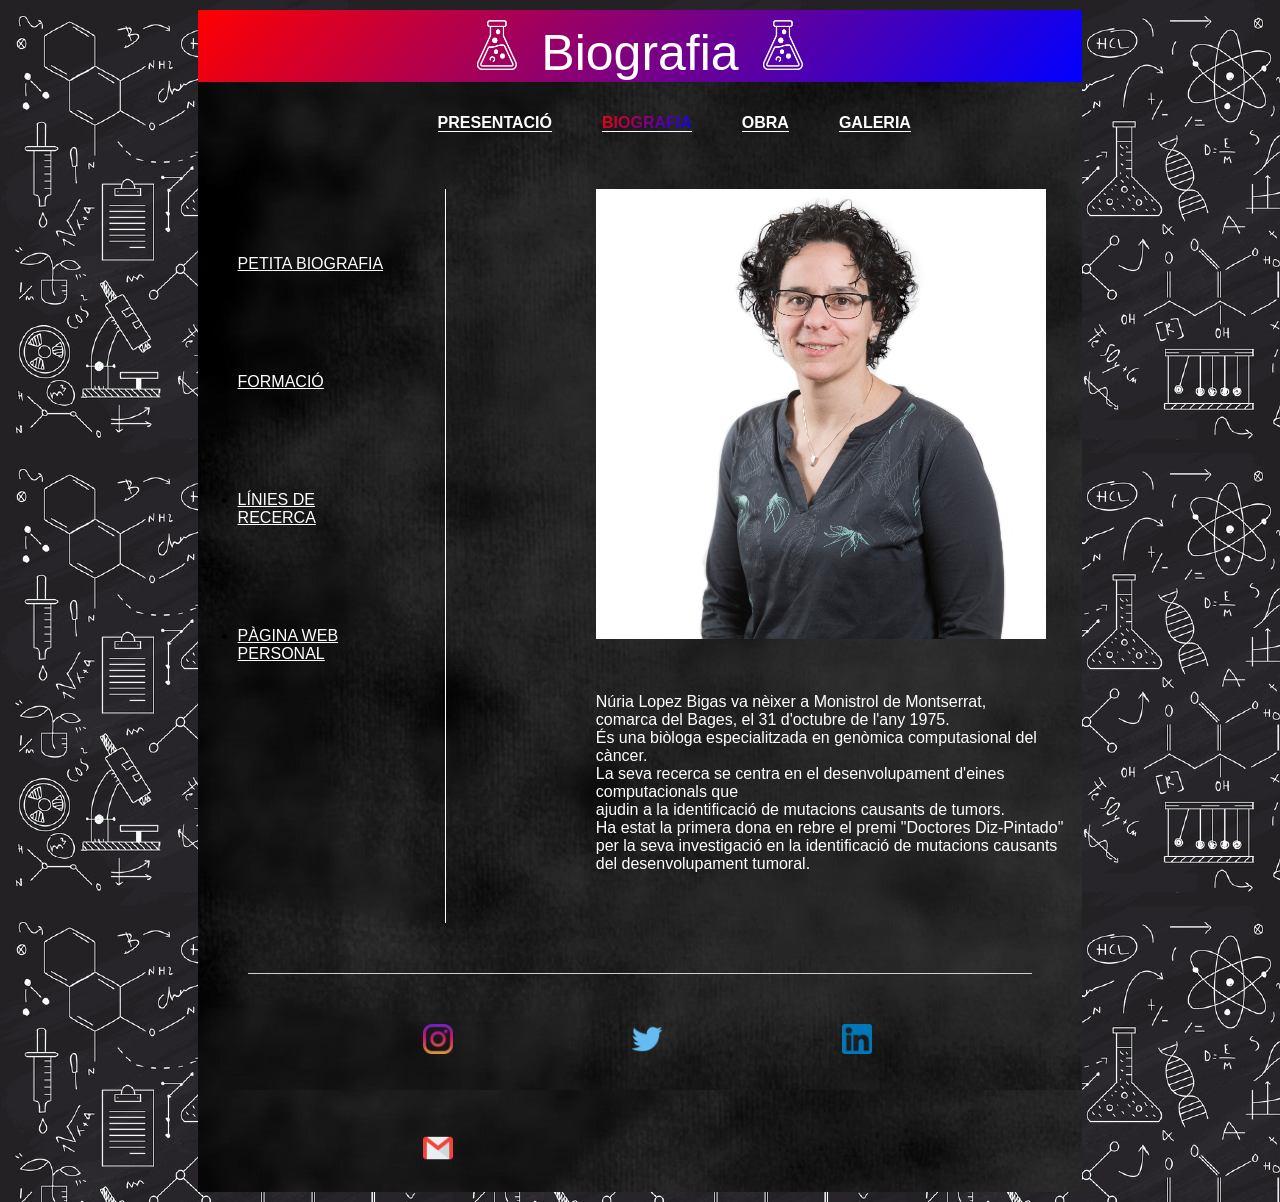
<file: petitabiografia.html>
<!DOCTYPE html>
<html lang="en">
<head>
    <meta charset="UTF-8">
    <meta name="viewport" content="width=device-width, initial-scale=1.0">
    <link rel = "stylesheet" href = "petitabiografia.css">
    <title>Document</title>
</head>
<body>
    <div class="container">
        <div class="cientifica">
            <header>
                <img src="foto/probeta.png" width="40" height="50">
                <a>Biografia</a>
                <img src="foto/probeta.png" width="40" height="50">
            </header>
        </div>
        <div class="explicacio">
            <nav>
                <ul class="nav_links">
                    <dl><a href="index.html"><b id="home">PRESENTACIÓ</b></a></dl>
                    <div class="aquest"><dl><a href="biografia.html"><b id="home">BIOGRAFIA</b></a></dl></div>
                    <dl><a href="obra.html"><b>OBRA</b></a></dl>
                    <dl><a href="galeria.html"><b>GALERIA</b></a></dl>
                </ul>
            </nav>
        </div>

        <div class="contingut">
            <div class="biografia">
                <ul>
                    <li><a href="petitabiografia.html">PETITA BIOGRAFIA</a></li>
                    <li><a href="formacio.html">FORMACIÓ</a></li>
                    <li><a href="liniesrecerca.html">LÍNIES DE RECERCA</a></li>
                    <li><a href="webpersonal.html">PÀGINA WEB PERSONAL</a></li>
                </ul>
            </div>
            <div class="petitabiografia">
                <img src="foto/lopezbigas_lopezbigas.jpg" width="450" height="450"><br>
                <a>Núria Lopez Bigas va nèixer a Monistrol de Montserrat,</a><br>
                <a>comarca del Bages, el 31 d'octubre de l'any 1975.</a><br>
                <a>És una biòloga especialitzada en genòmica computasional del càncer.</a><br>
                <a>La seva recerca se centra en el desenvolupament d'eines computacionals que</a><br>
                <a>ajudin a la identificació de mutacions causants de tumors.</a><br>
                <a>Ha estat la primera dona en rebre el premi "Doctores Diz-Pintado"</a><br>
                <a>per la seva investigació en la identificació de mutacions causants</a><br>
                <a>del desenvolupament tumoral.</a>
            </div>
        </div>
        <div class="peupag">
            <footer>
                <a title="instagram" href="https://www.instagram.com/nlbigas/" target="_blank"><img src="foto/instagram-2.png" width="30" height="30" alt="instagram"></a>
                <a title="twitter" href="https://twitter.com/nlbigas?lang=es" target="_blank"><img src="foto/gorjeo.png" width="30" height="30" alt="twitter"></a>
                <a title="linkedin" href="https://www.linkedin.com/in/nlbigas/" target="_blank"><img src="foto/linkedin.png" width="30" height="30" alt="linkedin"></a>
                <a title="mail" href="mailto:nuria.lopez@irbbarcelona.org" target="_blank"><img src="foto/gmail.png" width="30" height="30" alt="mail"></a>
            </footer>
        </div>
    </div>
    
</body>
</html>
</file>
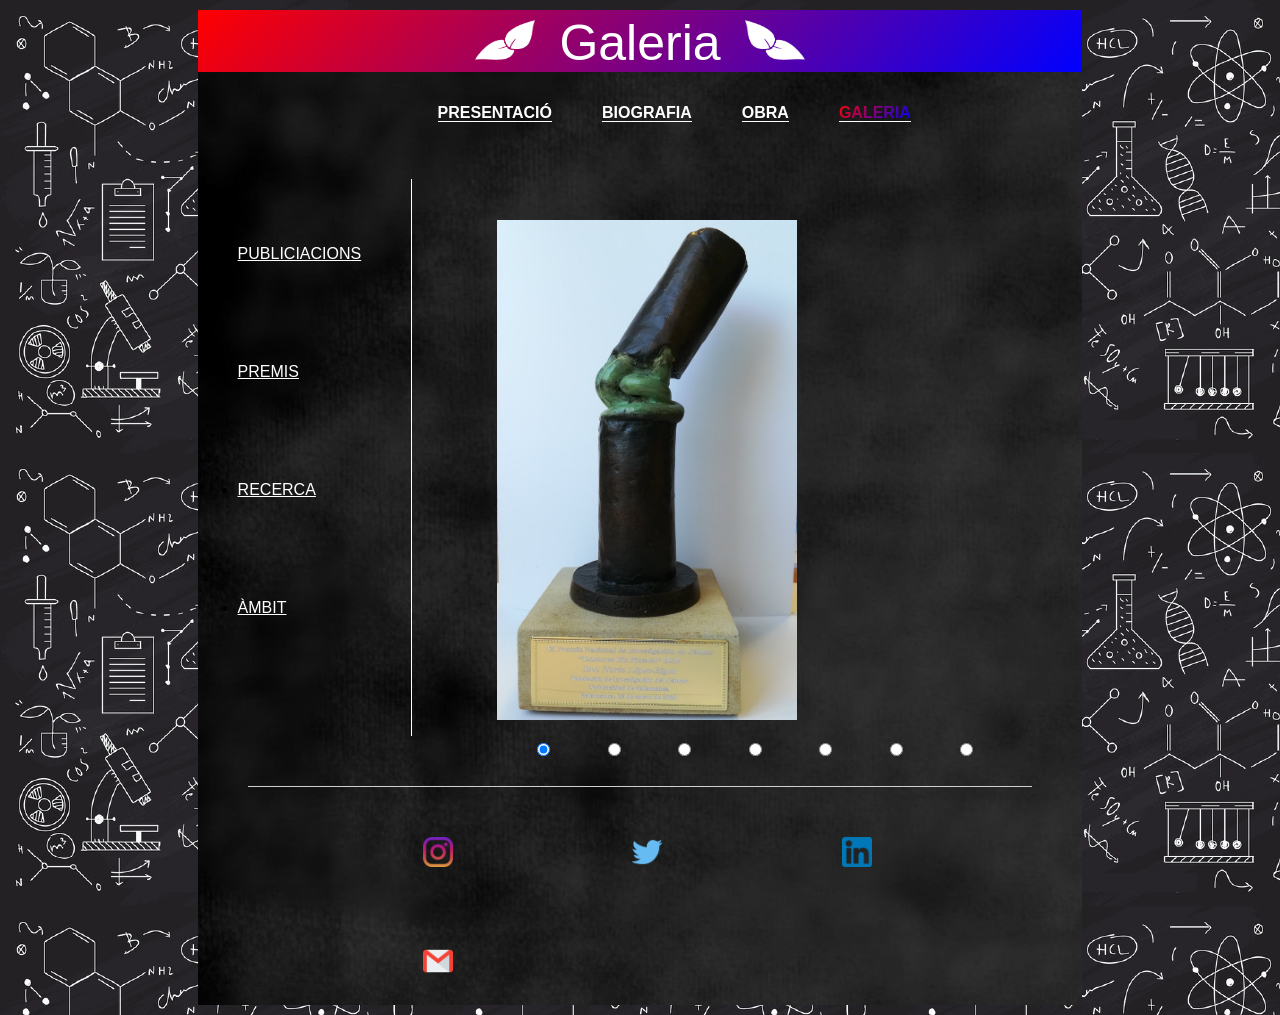
<file: premis.html>
<!DOCTYPE html>
<html lang="en">
<head>
    <meta charset="UTF-8">
    <meta name="viewport" content="width=device-width, initial-scale=1.0">
    <link rel = "stylesheet" href = "premis.css">
    <title>Document</title>
</head>
<body>
    <div class="container">
        <div class="cientifica">
            <header>
                <img src="foto/fulla2.png" width="60" height="40">
                <a>Galeria</a>
                <img src="foto/fulla.png" width="60" height="40">
            </header>
        </div>
        <div class="explicacio">
            <nav>
                <ul class="nav_links">
                    <dl><a href="index.html"><b id="home">PRESENTACIÓ</b></a></dl>
                    <dl><a href="biografia.html"><b id="home">BIOGRAFIA</b></a></dl>
                    <dl><a href="obra.html"><b>OBRA</b></a></dl>
                    <div class="aquest"><dl><a href="galeria.html"><b>GALERIA</b></a></dl></div>
                </ul>
            </nav>
        </div>
        <div class="contingut">
            <div class="biografia">
                <ul>
                    <li><a href="publifotos.html">PUBLICIACIONS</a></li>
                    <li><a href="premis.html">PREMIS</a></li>
                    <li><a href="recerca.html">RECERCA</a></li>
                    <li><a href="ambit.html">ÀMBIT</a></li>
                </ul>
            </div>
            <div class="galeria">
                <input type="radio" name="navegacion" id="_1" checked>
                <input type="radio" name="navegacion" id="_2">
                <input type="radio" name="navegacion" id="_3">
                <input type="radio" name="navegacion" id="_4">
                <input type="radio" name="navegacion" id="_5"> 
                <input type="radio" name="navegacion" id="_6"> 
                <input type="radio" name="navegacion" id="_7">
                <img src="foto/Premi/Premiii.jpg" alt="Galeria CSS 1" width="300" height="500">
                <img src="foto/Premi/Nuria_Lopez_Bigas_premio_cancer_02.jpg" alt="Galeria CSS 2" width="500" height="400">
                <img src="foto/Premi/2901727.jpg" alt="Galeria CSS 3" width="500" height="450">
                <img src="foto/Premi/premi4.jpg" alt="Galeria CSS 4" width="500" height="500">
                <img src="foto/Premi/premi.jpg" alt="Galeria CSS 5" width="500" height="400">
                <img src="foto/Premi/home-dream-06@2x.jpg" alt="Galeria CSS 6" width="400" height="500">
                <img src="foto/Premi/premi2.jpg" alt="Galeria CSS 7" width="400" height="500">
             </div>
            
                
                
        </div>

        <div class="peupag">
            <footer>
                <a title="instagram" href="https://www.instagram.com/nlbigas/" target="_blank"><img src="foto/instagram-2.png" width="30" height="30" alt="instagram"></a>
                <a title="twitter" href="https://twitter.com/nlbigas?lang=es" target="_blank"><img src="foto/gorjeo.png" width="30" height="30" alt="twitter"></a>
                <a title="linkedin" href="https://www.linkedin.com/in/nlbigas/" target="_blank"><img src="foto/linkedin.png" width="30" height="30" alt="linkedin"></a>
                <a title="mail" href="mailto:nuria.lopez@irbbarcelona.org" target="_blank"><img src="foto/gmail.png" width="30" height="30" alt="mail"></a>
            </footer>
        </div>
    </div>
</body>
</html>
</file>
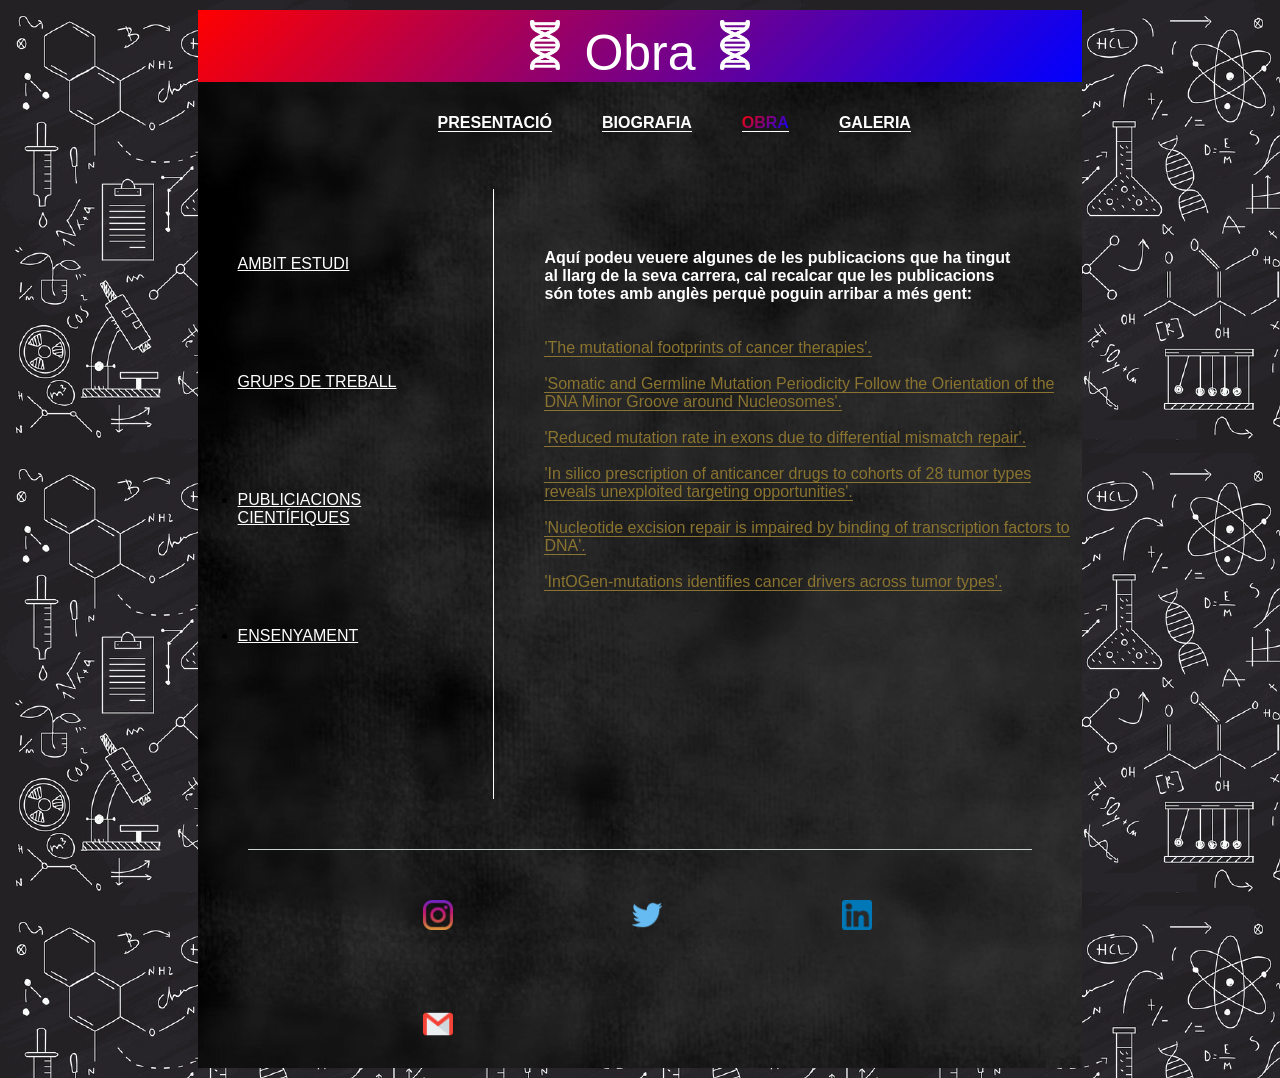
<file: publicacions.html>
<!DOCTYPE html>
<html lang="en">
<head>
    <meta charset="UTF-8">
    <meta name="viewport" content="width=device-width, initial-scale=1.0">
    <link rel = "stylesheet" href = "publicacions.css">
    <title>Document</title>
</head>
<body>
    <div class="container">
        <div class="cientifica">
            <header>
                <img src="foto/adn.png" width="30" height="50">
                <a>Obra</a>
                <img src="foto/adn.png" width="30" height="50">
            </header>
        </div>
        <div class="explicacio">
            <nav>
                <ul class="nav_links">
                    <dl><a href="index.html"><b id="home">PRESENTACIÓ</b></a></dl>
                    <dl><a href="biografia.html"><b id="home">BIOGRAFIA</b></a></dl>
                    <div class="aquest"><dl><a href="obra.html"><b>OBRA</b></a></dl></div>
                    <dl><a href="galeria.html"><b>GALERIA</b></a></dl>
                </ul>
            </nav>
        </div>
        <div class="contingut">
            <div class="biografia">
                <ul>
                    <li><a href="ambitestudi.html">AMBIT ESTUDI</a></li>
                    <li><a href="gruptreball.html">GRUPS DE TREBALL</a></li>
                    <li><a href="publicacions.html">PUBLICIACIONS CIENTÍFIQUES</a></li>
                    <li><a href="ensenyament.html">ENSENYAMENT</a></li>
                </ul>
            </div>
            <div class="public">
                <b>Aquí podeu veuere algunes de les publicacions que ha tingut</b>
                <br>
                <b>al llarg de la seva carrera, cal recalcar que les publicacions</b>
                <br>
                <b>són totes amb anglès perquè poguin arribar a més gent: </b>
                <br>
                <br>
                <br>
                <a href="https://www.nature.com/articles/s41588-019-0525-5" target="_blank">'The mutational footprints of cancer therapies'.</a>
                <br>
                <br>
                <a href="https://www.sciencedirect.com/science/article/pii/S0092867418313126?dgcid=author" target="_blank">'Somatic and Germline Mutation Periodicity Follow the Orientation of the DNA Minor Groove around Nucleosomes'.</a>
                <br>
                <br>
                <a href="https://www.nature.com/articles/ng.3991" target="_blank">'Reduced mutation rate in exons due to differential mismatch repair'.</a>
                <br>
                <br>
                <a href="http://www.sciencedirect.com/science/article/pii/S1535610815000574" target="_blank">'In silico prescription of anticancer drugs to cohorts of 28 tumor types reveals unexploited targeting opportunities'.</a>
                <br>
                <br>
                <a href="https://www.nature.com/articles/nature17661" target="_blank">'Nucleotide excision repair is impaired by binding of transcription factors to DNA'.</a>
                <br>
                <br>
                <a href="https://www.nature.com/articles/nmeth.2642" target="_blank">'IntOGen-mutations identifies cancer drivers across tumor types'.</a>
            </div>
            
                
        </div>

        <div class="peupag">
            <footer>
                <a title="instagram" href="https://www.instagram.com/nlbigas/" target="_blank"><img src="foto/instagram-2.png" width="30" height="30" alt="instagram"></a>
                <a title="twitter" href="https://twitter.com/nlbigas?lang=es" target="_blank"><img src="foto/gorjeo.png" width="30" height="30" alt="twitter"></a>
                <a title="linkedin" href="https://www.linkedin.com/in/nlbigas/" target="_blank"><img src="foto/linkedin.png" width="30" height="30" alt="linkedin"></a>
                <a title="mail" href="mailto:nuria.lopez@irbbarcelona.org" target="_blank"><img src="foto/gmail.png" width="30" height="30" alt="mail"></a>
            </footer>
        </div>
    </div>
</body>
</html>
</file>
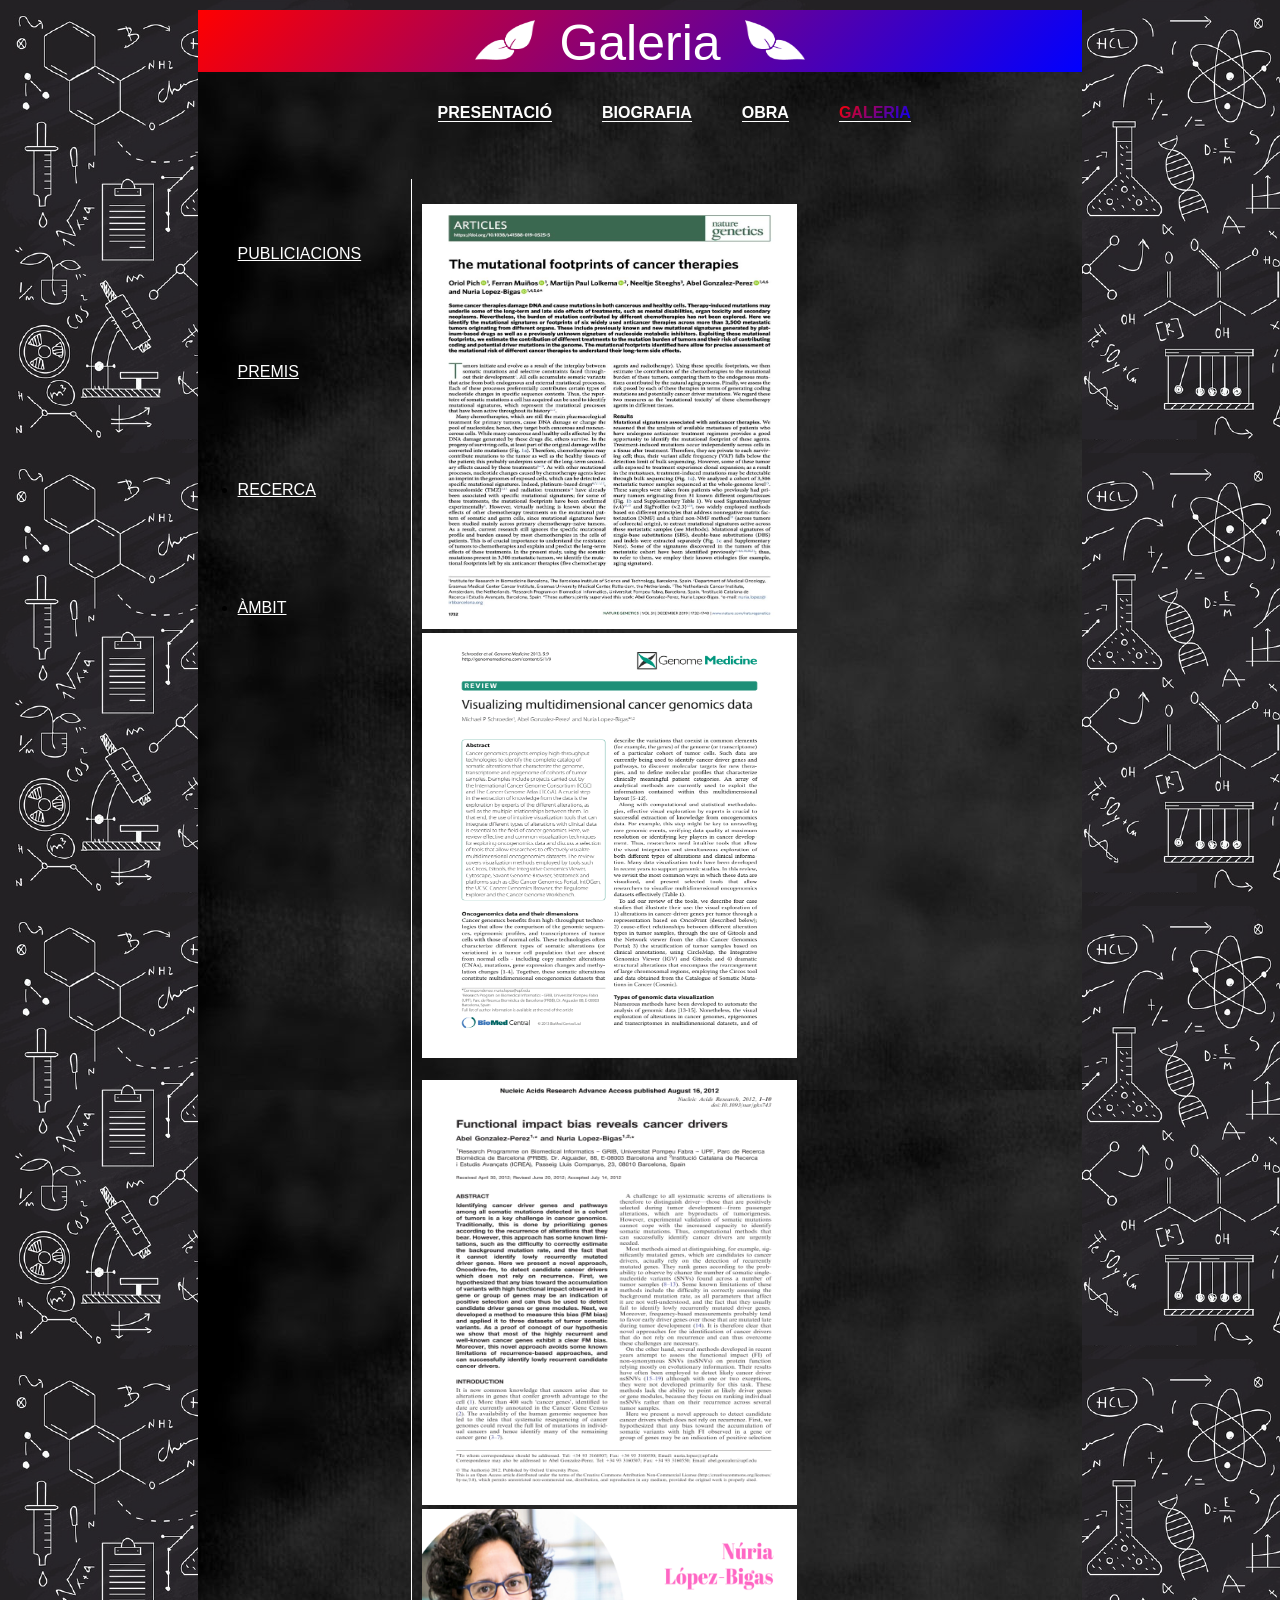
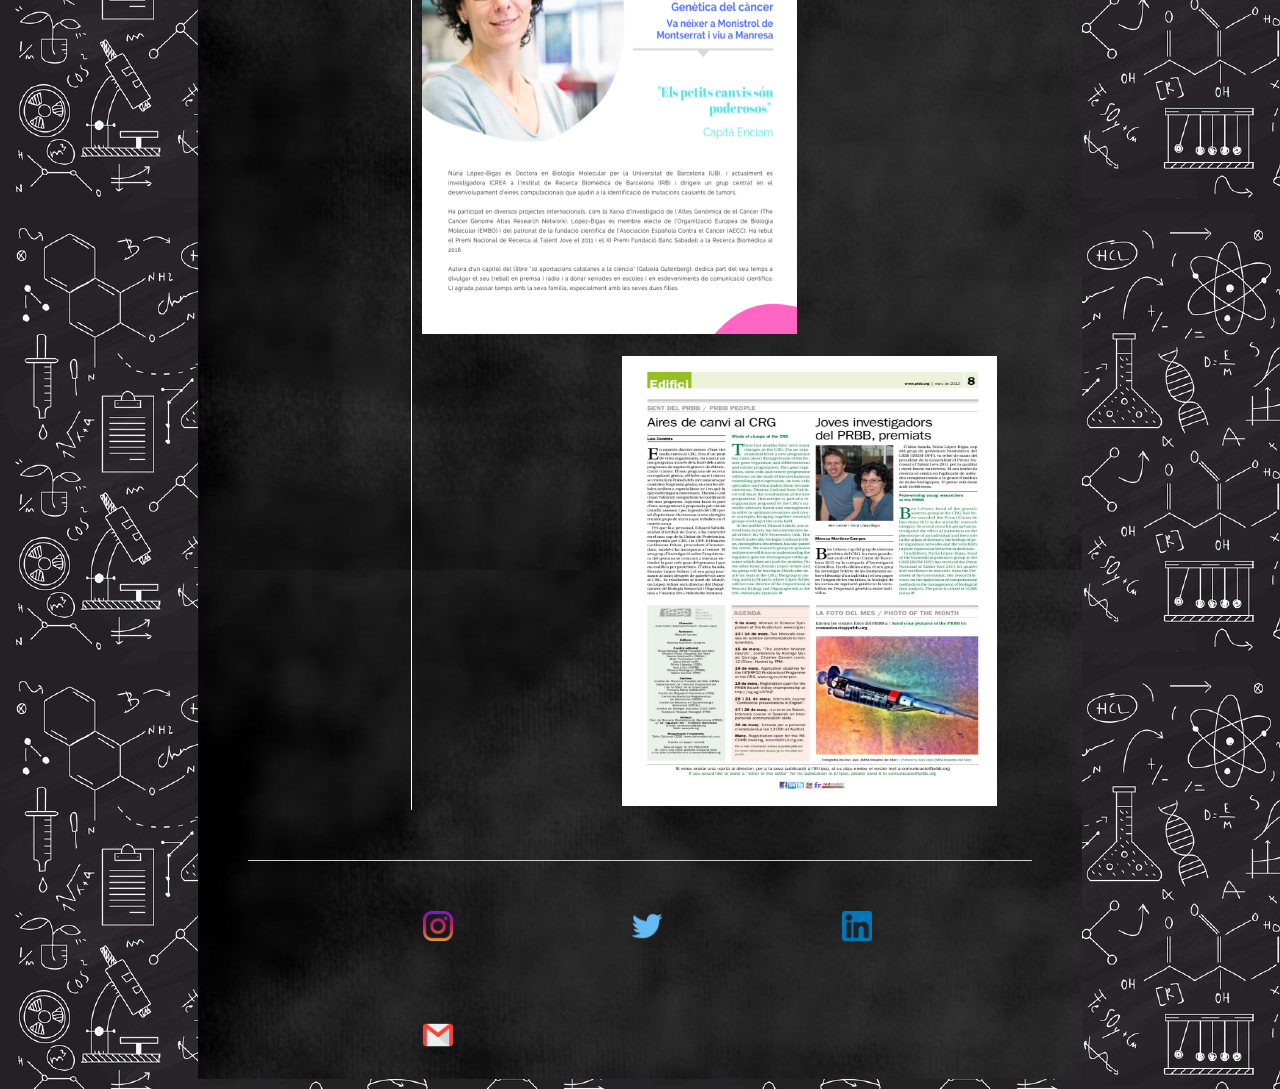
<file: publifotos.html>
<!DOCTYPE html>
<html lang="en">
<head>
    <meta charset="UTF-8">
    <meta name="viewport" content="width=device-width, initial-scale=1.0">
    <link rel = "stylesheet" href = "publifotos.css">
    <title>Document</title>
</head>
<body>
    <div class="container">
        <div class="cientifica">
            <header>
                <img src="foto/fulla2.png" width="60" height="40">
                <a>Galeria</a>
                <img src="foto/fulla.png" width="60" height="40">
            </header>
        </div>
        <div class="explicacio">
            <nav>
                <ul class="nav_links">
                    <dl><a href="index.html"><b id="home">PRESENTACIÓ</b></a></dl>
                    <dl><a href="biografia.html"><b id="home">BIOGRAFIA</b></a></dl>
                    <dl><a href="obra.html"><b>OBRA</b></a></dl>
                    <div class="aquest"><dl><a href="galeria.html"><b>GALERIA</b></a></dl></div>
                </ul>
            </nav>
        </div>
        <div class="contingut">
            <div class="biografia">
                <ul>
                    <li><a href="publifotos.html">PUBLICIACIONS</a></li>
                    <li><a href="premis.html">PREMIS</a></li>
                    <li><a href="recerca.html">RECERCA</a></li>
                    <li><a href="ambit.html">ÀMBIT</a></li>
                </ul>
            </div>
            <div class="foto">
                <img src="foto/Publicacions/publi.jpg" width="375" height="425">
                <img src="foto/Publicacions/publi2.png" width="375" height="425">
                <br>
                <br>
                <img src="foto/Publicacions/publki3.png" width="375" height="425">
                <img src="foto/Publicacions/publicacions.png" width="375" height="425">
                <br>
                <br>
                <a><img src="foto/Publicacions/page_8.jpg" width="375" height="450"></a>


            </div>
            
                
                
        </div>

        <div class="peupag">
            <footer>
                <a title="instagram" href="https://www.instagram.com/nlbigas/" target="_blank"><img src="foto/instagram-2.png" width="30" height="30" alt="instagram"></a>
                <a title="twitter" href="https://twitter.com/nlbigas?lang=es" target="_blank"><img src="foto/gorjeo.png" width="30" height="30" alt="twitter"></a>
                <a title="linkedin" href="https://www.linkedin.com/in/nlbigas/" target="_blank"><img src="foto/linkedin.png" width="30" height="30" alt="linkedin"></a>
                <a title="mail" href="mailto:nuria.lopez@irbbarcelona.org" target="_blank"><img src="foto/gmail.png" width="30" height="30" alt="mail"></a>
            </footer>
        </div>
    </div>
</body>
</html>
</file>
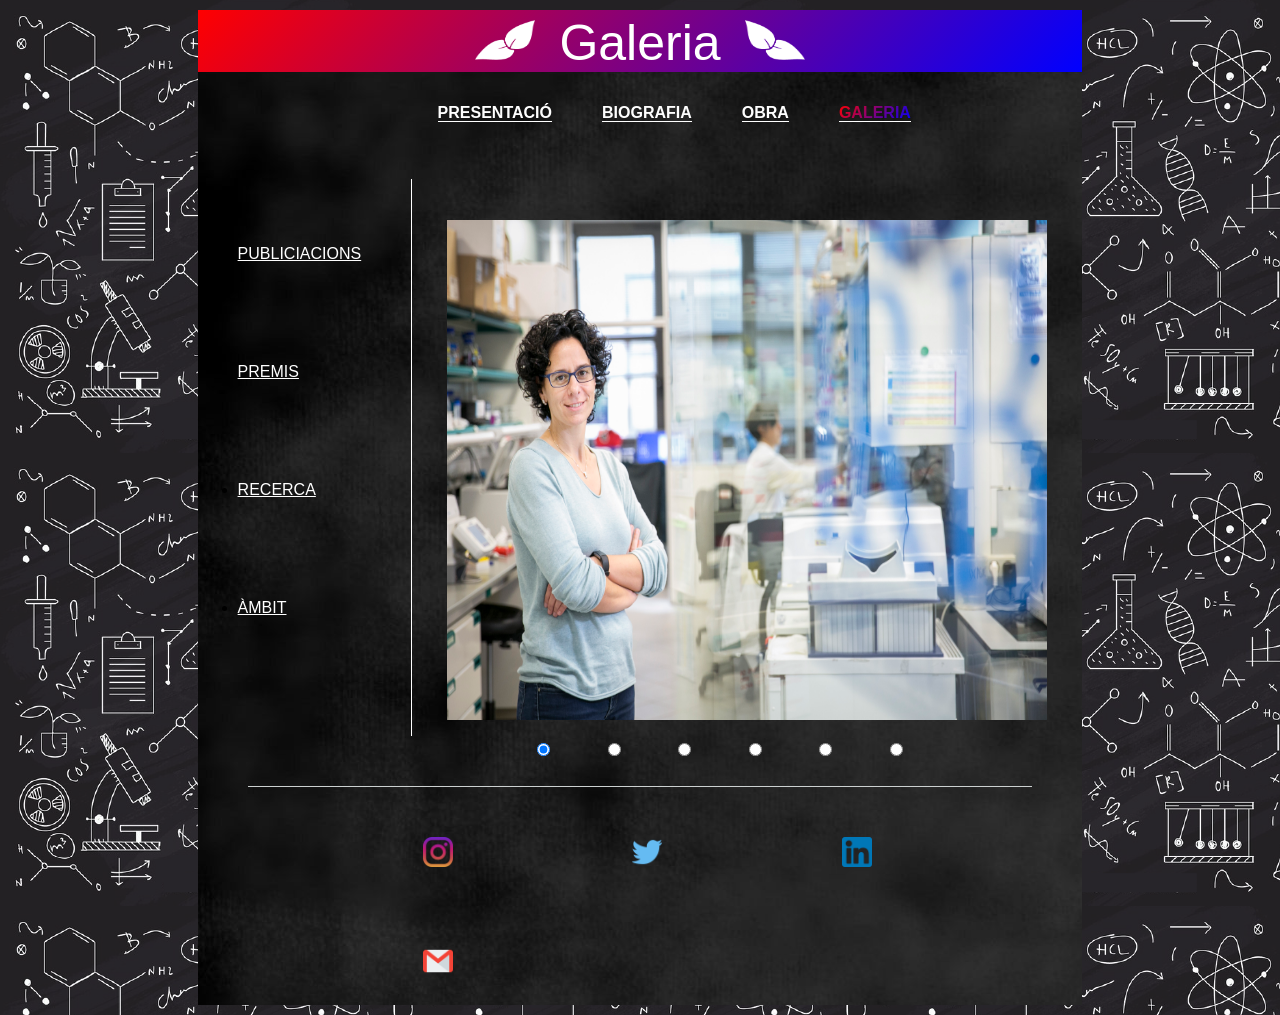
<file: recerca.html>
<!DOCTYPE html>
<html lang="en">
<head>
    <meta charset="UTF-8">
    <meta name="viewport" content="width=device-width, initial-scale=1.0">
    <link rel = "stylesheet" href = "recerca.css">
    <title>Document</title>
</head>
<body>
    <div class="container">
        <div class="cientifica">
            <header>
                <img src="foto/fulla2.png" width="60" height="40">
                <a>Galeria</a>
                <img src="foto/fulla.png" width="60" height="40">
            </header>
        </div>
        <div class="explicacio">
            <nav>
                <ul class="nav_links">
                    <dl><a href="index.html"><b id="home">PRESENTACIÓ</b></a></dl>
                    <dl><a href="biografia.html"><b id="home">BIOGRAFIA</b></a></dl>
                    <dl><a href="obra.html"><b>OBRA</b></a></dl>
                    <div class="aquest"><dl><a href="galeria.html"><b>GALERIA</b></a></dl></div>
                </ul>
            </nav>
        </div>
        <div class="contingut">
            <div class="biografia">
                <ul>
                    <li><a href="publifotos.html">PUBLICIACIONS</a></li>
                    <li><a href="premis.html">PREMIS</a></li>
                    <li><a href="recerca.html">RECERCA</a></li>
                    <li><a href="ambit.html">ÀMBIT</a></li>
                </ul>
            </div>
            <div class="galeria">
                <input type="radio" name="navegacion" id="_1" checked>
                <input type="radio" name="navegacion" id="_2">
                <input type="radio" name="navegacion" id="_3">
                <input type="radio" name="navegacion" id="_4">
                <input type="radio" name="navegacion" id="_5"> 
                <input type="radio" name="navegacion" id="_6"> 
                <img src="foto/Recerca/recerca2.jpg" alt="Galeria CSS 1" width="600" height="500">
                <img src="foto/Recerca/recerca3.jpg" alt="Galeria CSS 2" width="600" height="500">
                <img src="foto/Recerca/recerca4.jpg" alt="Galeria CSS 3" width="600" height="450">
                <img src="foto/Recerca/recerca6.jpg" alt="Galeria CSS 4" width="600" height="500">
                <img src="foto/Recerca/recerca.jpg" alt="Galeria CSS 5" width="600" height="400">
                <img src="foto/Recerca/recerca5.jpg" alt="Galeria CSS 6" width="600" height="500">
             </div>
            
                
                
        </div>

        <div class="peupag">
            <footer>
                <a title="instagram" href="https://www.instagram.com/nlbigas/" target="_blank"><img src="foto/instagram-2.png" width="30" height="30" alt="instagram"></a>
                <a title="twitter" href="https://twitter.com/nlbigas?lang=es" target="_blank"><img src="foto/gorjeo.png" width="30" height="30" alt="twitter"></a>
                <a title="linkedin" href="https://www.linkedin.com/in/nlbigas/" target="_blank"><img src="foto/linkedin.png" width="30" height="30" alt="linkedin"></a>
                <a title="mail" href="mailto:nuria.lopez@irbbarcelona.org" target="_blank"><img src="foto/gmail.png" width="30" height="30" alt="mail"></a>
            </footer>
        </div>
    </div>
</body>
</html>
</file>
<file: index.css>
*{
    font-family: 'Gill Sans', 'Gill Sans MT', Calibri, 'Trebuchet MS', sans-serif;
    
}

body{
    background-image: url(foto/fons.png) ;
}


.cientifica a{
    color:white;
    font-size: 50px;
    font-style: bold;
}

.cientifica img{
    margin-top: 10px;
    margin-left: 20px;
    margin-right: 20px;
}

.cientifica {
    
    text-align: center;
    background: -webkit-linear-gradient(-45deg, red,blue);
}

.container{
    max-width: 1000px;
    min-width: 300px;
    width: 70%;
    margin: 10px auto 10px auto;
    background-image: url(foto/sda.jpg) ; 
    border-width: 2px;
}


.contingut{
    display: flex;
    padding: 10px;
}

.descripcio a{
    font-size: 20px;
    color: white;
    margin-left: 35px;
    margin-right: 35px;
}

.descripcio {
    
    border-right: 1px solid #CCD1D1  ;
    
}

.descripcio h2{
    font-size: 25px;
    font-family: 'Segoe UI', Tahoma, Geneva, Verdana, sans-serif;
    border-bottom: 1px solid #CCD1D1  ;
    color: white;
    margin-left: 35px;
    margin-right: 35px;
}

.descripcio img{
    margin-left: 35px;
}

.navegacio a{
    text-decoration: none;
    font-size: 30px;
    display: grid;
    margin-left: 125px;
    margin-bottom: 100px;
}


.peupag img{
    margin-top: 50px;
    margin-left: 175px;
    margin-bottom: 25px;
}

.peupag {
    border-top: 1px solid #CCD1D1;
    margin-right: 50px;
    margin-left: 50px;
}


.cita a{
    font-size: 30px;
    font-family: Cambria, Cochin, Georgia, Times, 'Times New Roman', serif;
    color: black;
    background-color: white;
    border: 50px solid white;
}

.cita{
    text-align: center;
    margin-top: 20px;
    margin-bottom: 50px;
    padding-bottom: 50px;
}
</file>
<file: ambit.css>
*{
    font-family: 'Gill Sans', 'Gill Sans MT', Calibri, 'Trebuchet MS', sans-serif;
    
}

.explicacio ul{
    display: flex;
}

.explicacio a{
    margin-right: 50px;
}

body{
    background-image: url(foto/fons.png) ;
}

.container{
    max-width: 1000px;
    min-width: 300px;
    width: 70%;
    margin: 10px auto 10px auto;
    background-image: url(foto/sda.jpg) ; 
    border-width: 2px;
}

.nav_links {
    margin-left: 200px;
    
}

.nav_links a{
    text-decoration: none;
    color:white;
    border-bottom: 1px solid white;
}

.cientifica a{
    color:white;
    font-size: 50px;
    font-style: bold;
}

.cientifica img{
    margin-top: 10px;
    margin-left: 20px;
    margin-right: 20px;
}

.cientifica {
    
    text-align: center;
    background: -webkit-linear-gradient(-45deg, red,blue);
}

.biografia a:hover{   
    text-decoration: none;
    font-size: 18px;
    border-bottom: 1px solid white;
    margin-right: 35.5px;
}

.biografia a{
    color:white;
    margin-right: 50px;

}

.biografia li{
    padding-bottom: 50px;
    padding-top: 50px;
}

.biografia {
    border-right: 1px solid white;
    margin-bottom: 50px;
    margin-top: 25px;
    
}

.contingut{
    display: flex;
}

.aquest a{
    background: -webkit-linear-gradient(-45deg, red,blue);
    -webkit-background-clip: text;
      color: transparent; 
}

.galeria {
    height: 600px;
    width: 600px;
    margin:1em auto;
    position: relative;  
  }
  
  .galeria img {
    position: absolute;
    top: 0;
    left: 0;
    opacity: 0;
    transition: opacity 2s;
    margin-top: 50px;
  }
  
  .galeria input[type=radio] {
    position: relative;
    margin-left: 50px;
    bottom: calc(-550px - 1.5em);
    left: 40px;
  }
  
  .galeria input[type=radio]:nth-of-type(1):checked ~ img:nth-of-type(1) {
    opacity: 1;
  }
  
  .galeria input[type=radio]:nth-of-type(2):checked ~ img:nth-of-type(2) {
    opacity: 1;
  }
  
  .galeria input[type=radio]:nth-of-type(3):checked ~ img:nth-of-type(3) {
    opacity: 1;
  }
  
  .galeria input[type=radio]:nth-of-type(4):checked ~ img:nth-of-type(4) {
    opacity: 1;
  }

  .galeria input[type=radio]:nth-of-type(5):checked ~ img:nth-of-type(5) {
    opacity: 1;
  }
  .galeria input[type=radio]:nth-of-type(6):checked ~ img:nth-of-type(6) {
    opacity: 1;
  }
  .galeria input[type=radio]:nth-of-type(7):checked ~ img:nth-of-type(7) {
    opacity: 1;
  }


.peupag img{
    margin-top: 50px;
    margin-left: 175px;
    margin-bottom: 25px;
}

.peupag {
    border-top: 1px solid #CCD1D1;
    margin-right: 50px;
    margin-left: 50px;
}
</file>
<file: ambitestudi.css>
*{
    font-family: 'Gill Sans', 'Gill Sans MT', Calibri, 'Trebuchet MS', sans-serif;
    
}

.explicacio ul{
    display: flex;
}

.explicacio a{
    margin-right: 50px;
}

body{
    background-image: url(foto/fons.png) ;
}

.container{
    max-width: 1000px;
    min-width: 300px;
    width: 70%;
    margin: 10px auto 10px auto;
    background-image: url(foto/sda.jpg) ; 
    border-width: 2px;
}

.nav_links {
    margin-left: 200px;
    
}

.nav_links a{
    text-decoration: none;
    color:white;
    border-bottom: 1px solid white;
}

.cientifica a{
    color:white;
    font-size: 50px;
    font-style: bold;
}

.cientifica img{
    margin-top: 10px;
    margin-left: 20px;
    margin-right: 20px;
}

.cientifica {
    
    text-align: center;
    background: -webkit-linear-gradient(-45deg, red,blue);
}

.biografia a:hover{   
    text-decoration: none;
    font-size: 18px;
    border-bottom: 1px solid white;
    margin-right: 22.5px;
}

.biografia a{
    color:white;
    margin-right: 50px;

}

.biografia li{
    padding-bottom: 50px;
    padding-top: 50px;
}

.biografia {
    border-right: 1px solid white;
    margin-bottom: 50px;
    margin-top: 25px;
    
}

.aquest a{
    background: -webkit-linear-gradient(-45deg, red,blue);
    -webkit-background-clip: text;
      color: transparent; 
}

.contingut {
    display: flex;
}

.estudi a{
    color: white;
}

.estudi{
    margin-left: 50px;
    margin-top: 85px;
}

.peupag img{
    margin-top: 50px;
    margin-left: 175px;
    margin-bottom: 25px;
}

.peupag {
    border-top: 1px solid #CCD1D1;
    margin-right: 50px;
    margin-left: 50px;
}
</file>
<file: biografia.css>
*{
    font-family: 'Gill Sans', 'Gill Sans MT', Calibri, 'Trebuchet MS', sans-serif;
    
}

.explicacio ul{
    display: flex;
}

.explicacio a{
    margin-right: 50px;
}

.container{
    max-width: 1000px;
    min-width: 300px;
    width: 70%;
    margin: 10px auto 10px auto;
    background-image: url(foto/sda.jpg) ; 
    border-width: 2px;
}

body{
    background-image: url(foto/fons.png) ;
}

.cientifica a{
    color:white;
    font-size: 50px;
    font-style: bold;
}

.cientifica img{
    margin-top: 10px;
    margin-left: 20px;
    margin-right: 20px;
}

.cientifica {
    
    text-align: center;
    background: -webkit-linear-gradient(-45deg, red,blue);
}

.nav_links {
    margin-left: 200px;
    
}

.nav_links a{
    text-decoration: none;
    color:white;
    border-bottom: 1px solid white;
}

.biografia a:hover{   
    text-decoration: none;
    font-size: 18px;
    border-bottom: 1px solid white;
    margin-right: 28px;
}

.biografia a{
    color:white;
    margin-right: 50px;

}

.biografia li{
    padding-bottom: 50px;
    padding-top: 50px;
}

.biografia {
    border-right: 1px solid white;
    margin-bottom: 50px;
    margin-top: 25px;
    
}

.aquest a{
    background: -webkit-linear-gradient(-45deg, red,blue);
    -webkit-background-clip: text;
      color: transparent; 
}

.contingut {
    display: flex;
}

.cub {
    position: relative;
    width: 700px;
    height: 600px;
  }
  .cercle{
    position: absolute;
    left: 0;
    top: 0;
    width: 40px;
    height: 40px;
    border-radius: 50%;
  }

  @keyframes moviment {
    0% { left: 0; top: 0; } 
    25% { left: 150px; top: 500px; } 
    50% { left: 300px; top: 0px; } 
    75% { left: 450px; top: 500px; } 
    100% {left: 600px; top: 0px;}
  }
  
  .cercle {
    animation-name: moviment;
    animation-duration: 9s;
    animation-timing-function: linear;
    animation-direction: alternate;
    animation-iteration-count: infinite;
  }

.peupag img{
    margin-top: 50px;
    margin-left: 175px;
    margin-bottom: 25px;
}

.peupag {
    border-top: 1px solid #CCD1D1;
    margin-right: 50px;
    margin-left: 50px;
}
</file>
<file: ensenyament.css>
*{
    font-family: 'Gill Sans', 'Gill Sans MT', Calibri, 'Trebuchet MS', sans-serif;
    
}

.explicacio ul{
    display: flex;
}

.explicacio a{
    margin-right: 50px;
}

body{
    background-image: url(foto/fons.png) ;
}

.container{
    max-width: 1000px;
    min-width: 300px;
    width: 70%;
    margin: 10px auto 10px auto;
    background-image: url(foto/sda.jpg) ; 
    border-width: 2px;
}

.nav_links {
    margin-left: 200px;
    
}

.nav_links a{
    text-decoration: none;
    color:white;
    border-bottom: 1px solid white;
}

.cientifica a{
    color:white;
    font-size: 50px;
    font-style: bold;
}

.cientifica img{
    margin-top: 10px;
    margin-left: 20px;
    margin-right: 20px;
}

.cientifica {
    
    text-align: center;
    background: -webkit-linear-gradient(-45deg, red,blue);
}

.biografia a:hover{   
    text-decoration: none;
    font-size: 18px;
    border-bottom: 1px solid white;
    margin-right: 22.5px;
}

.biografia a{
    color:white;
    margin-right: 50px;

}

.biografia li{
    padding-bottom: 50px;
    padding-top: 50px;
}

.biografia {
    border-right: 1px solid white;
    margin-bottom: 50px;
    margin-top: 25px;
    
}

.aquest a{
    background: -webkit-linear-gradient(-45deg, red,blue);
    -webkit-background-clip: text;
      color: transparent; 
}

.contingut {
    display: flex;
}

.profe{
    color: white;
    width: 600px;
    height: 600px;
    margin-left: 80px;
    margin-top: 85px;
    margin-bottom: 50px;
}

.peupag img{
    margin-top: 50px;
    margin-left: 175px;
    margin-bottom: 25px;
}

.peupag {
    border-top: 1px solid #CCD1D1;
    margin-right: 50px;
    margin-left: 50px;
}
</file>
<file: formacio.css>
*{
    font-family: 'Gill Sans', 'Gill Sans MT', Calibri, 'Trebuchet MS', sans-serif;
    
}

.explicacio ul{
    display: flex;
}

.explicacio a{
    margin-right: 50px;
}

body{
    background-image: url(foto/fons.png) ;
}

.container{
    max-width: 1000px;
    min-width: 300px;
    width: 70%;
    margin: 10px auto 10px auto;
    background-image: url(foto/sda.jpg) ; 
    border-width: 2px;
}

.cientifica a{
    color:white;
    font-size: 50px;
    font-style: bold;
}

.cientifica img{
    margin-top: 10px;
    margin-left: 20px;
    margin-right: 20px;
}

.cientifica {
    
    text-align: center;
    background: -webkit-linear-gradient(-45deg, red,blue);
}

.nav_links {
    margin-left: 200px;
    
}

.nav_links a{
    text-decoration: none;
    color:white;
    border-bottom: 1px solid white;
}

.contingut{
    display: flex;
}

.formacio {
    color: white;
    margin-left: 50px;
    margin-top: 50px;
    margin-bottom: 100px;
}

.biografia a:hover{   
    text-decoration: none;
    font-size: 18px;
    border-bottom: 1px solid white;
    margin-right: 28px;
}

.biografia a{
    color:white;
    margin-right: 50px;

}

.biografia li{
    padding-bottom: 50px;
    padding-top: 50px;
}

.biografia {
    border-right: 1px solid white;
    margin-bottom: 50px;
    margin-top: 25px;
    
}

.aquest a{
    background: -webkit-linear-gradient(-45deg, red,blue);
    -webkit-background-clip: text;
      color: transparent; 
}

.peupag img{
    margin-top: 50px;
    margin-left: 175px;
    margin-bottom: 25px;
}

.peupag {
    border-top: 1px solid #CCD1D1;
    margin-right: 50px;
    margin-left: 50px;
}
</file>
<file: galeria.css>
*{
    font-family: 'Gill Sans', 'Gill Sans MT', Calibri, 'Trebuchet MS', sans-serif;
    
}

.explicacio ul{
    display: flex;
}

.explicacio a{
    margin-right: 50px;
}

body{
    background-image: url(foto/fons.png) ;
}

.container{
    max-width: 1000px;
    min-width: 300px;
    width: 70%;
    margin: 10px auto 10px auto;
    background-image: url(foto/sda.jpg) ; 
    border-width: 2px;
}

.nav_links {
    margin-left: 200px;
    
}

.nav_links a{
    text-decoration: none;
    color:white;
    border-bottom: 1px solid white;
}

.cientifica a{
    color:white;
    font-size: 50px;
    font-style: bold;
}

.cientifica img{
    margin-top: 10px;
    margin-left: 20px;
    margin-right: 20px;
}

.cientifica {
    
    text-align: center;
    background: -webkit-linear-gradient(-45deg, red,blue);
}

.biografia a:hover{   
    text-decoration: none;
    font-size: 18px;
    border-bottom: 1px solid white;
    margin-right: 35.5px;
}

.biografia a{
    color:white;
    margin-right: 50px;

}

.biografia li{
    padding-bottom: 50px;
    padding-top: 50px;
}

.biografia {
    border-right: 1px solid white;
    margin-bottom: 50px;
    margin-top: 25px;
    
}

.contingut{
    display: flex;
}

.aquest a{
    background: -webkit-linear-gradient(-45deg, red,blue);
    -webkit-background-clip: text;
      color: transparent; 
}

.foto{
    width: 600px;
    height: 600px;
    margin-left: 140px;
    margin-top: 85px;
}

.peupag img{
    margin-top: 50px;
    margin-left: 175px;
    margin-bottom: 25px;
}

.peupag {
    border-top: 1px solid #CCD1D1;
    margin-right: 50px;
    margin-left: 50px;
}
</file>
<file: gruptreball.css>
*{
    font-family: 'Gill Sans', 'Gill Sans MT', Calibri, 'Trebuchet MS', sans-serif;
    
}

.explicacio ul{
    display: flex;
}

.explicacio a{
    margin-right: 50px;
}

body{
    background-image: url(foto/fons.png) ;
}

.container{
    max-width: 1000px;
    min-width: 300px;
    width: 70%;
    margin: 10px auto 10px auto;
    background-image: url(foto/sda.jpg) ; 
    border-width: 2px;
}

.nav_links {
    margin-left: 200px;
    
}

.nav_links a{
    text-decoration: none;
    color:white;
    border-bottom: 1px solid white;
}

.cientifica a{
    color:white;
    font-size: 50px;
    font-style: bold;
}

.cientifica img{
    margin-top: 10px;
    margin-left: 20px;
    margin-right: 20px;
}

.cientifica {
    
    text-align: center;
    background: -webkit-linear-gradient(-45deg, red,blue);
}

.biografia a:hover{   
    text-decoration: none;
    font-size: 18px;
    border-bottom: 1px solid white;
    margin-right: 22.5px;
}

.biografia a{
    color:white;
    margin-right: 50px;

}

.biografia li{
    padding-bottom: 50px;
    padding-top: 50px;
}

.biografia {
    border-right: 1px solid white;
    margin-bottom: 50px;
    margin-top: 25px;
    
}

.aquest a{
    background: -webkit-linear-gradient(-45deg, red,blue);
    -webkit-background-clip: text;
      color: transparent; 
}

.contingut {
    display: flex;
}

.grup{
    color: white;
    margin-left: 50px;
    margin-top: 85px;
    width: 600px;
    height: 600px;
      
}

.peupag img{
    margin-top: 50px;
    margin-left: 175px;
    margin-bottom: 25px;
}

.peupag {
    border-top: 1px solid #CCD1D1;
    margin-right: 50px;
    margin-left: 50px;
}
</file>
<file: liniesrecerca.css>
*{
    font-family: 'Gill Sans', 'Gill Sans MT', Calibri, 'Trebuchet MS', sans-serif;
    
}

.explicacio ul{
    display: flex;
}

.explicacio a{
    margin-right: 50px;
}

body{
    background-image: url(foto/fons.png) ;
}

.container{
    max-width: 1000px;
    min-width: 300px;
    width: 70%;
    margin: 10px auto 10px auto;
    background-image: url(foto/sda.jpg) ; 
    border-width: 2px;
}

.cientifica a{
    color:white;
    font-size: 50px;
    font-style: bold;
}

.cientifica img{
    margin-top: 10px;
    margin-left: 20px;
    margin-right: 20px;
}

.cientifica {
    
    text-align: center;
    background: -webkit-linear-gradient(-45deg, red,blue);
}

.nav_links {
    margin-left: 200px;
    
}

.nav_links a{
    text-decoration: none;
    color:white;
    border-bottom: 1px solid white;
}

.contingut{
    display: flex;
}

.recerca {
    color: white;
    margin-left: 140px;
    margin-top: 80px;
    margin-bottom: 100px;
}

.recerca table{
    margin-bottom: 50px;
}

.biografia a:hover{   
    text-decoration: none;
    font-size: 18px;
    border-bottom: 1px solid white;
    margin-right: 28px;
}

.biografia a{
    color:white;
    margin-right: 50px;

}

.biografia li{
    padding-bottom: 50px;
    padding-top: 50px;
}

.biografia {
    border-right: 1px solid white;
    margin-bottom: 50px;
    margin-top: 25px;
    
}

.aquest a{
    background: -webkit-linear-gradient(-45deg, red,blue);
    -webkit-background-clip: text;
      color: transparent; 
}

.peupag img{
    margin-top: 50px;
    margin-left: 175px;
    margin-bottom: 25px;
}

.peupag {
    border-top: 1px solid #CCD1D1;
    margin-right: 50px;
    margin-left: 50px;
}
</file>
<file: obra.css>
*{
    font-family: 'Gill Sans', 'Gill Sans MT', Calibri, 'Trebuchet MS', sans-serif;
    
}

.explicacio ul{
    display: flex;
}

.explicacio a{
    margin-right: 50px;
}

body{
    background-image: url(foto/fons.png) ;
}

.container{
    max-width: 1000px;
    min-width: 300px;
    width: 70%;
    margin: 10px auto 10px auto;
    background-image: url(foto/sda.jpg) ; 
    border-width: 2px;
}

.nav_links {
    margin-left: 200px;
    
}

.nav_links a{
    text-decoration: none;
    color:white;
    border-bottom: 1px solid white;
}

.cientifica a{
    color:white;
    font-size: 50px;
    font-style: bold;
}

.cientifica img{
    margin-top: 10px;
    margin-left: 20px;
    margin-right: 20px;
}

.cientifica {
    
    text-align: center;
    background: -webkit-linear-gradient(-45deg, red,blue);
}

.biografia a:hover{   
    text-decoration: none;
    font-size: 18px;
    border-bottom: 1px solid white;
    margin-right: 22.5px;
}

.biografia a{
    color:white;
    margin-right: 50px;

}

.biografia li{
    padding-bottom: 50px;
    padding-top: 50px;
}

.biografia {
    border-right: 1px solid white;
    margin-bottom: 50px;
    margin-top: 25px;
    
}

.aquest a{
    background: -webkit-linear-gradient(-45deg, red,blue);
    -webkit-background-clip: text;
      color: transparent; 
}

.contingut {
    display: flex;
}

.cub {
    position: relative;
    width: 600px;
    height: 600px;
  }
  .cercle{
    position: absolute;
    left: 0;
    top: 0;
    width: 40px;
    height: 40px;
    border-radius: 50%;
  }

  @keyframes moviment {
    0% { left: 580px; top: 0; } 
    25% { left: 0px; top: 125px; } 
    50% { left: 580px; top: 250px; } 
    75% { left: 0; top: 375px; } 
    100% {left: 580px; top: 490px;}
  }
  
  .cercle {
    animation-name: moviment;
    animation-duration: 9s;
    animation-timing-function: linear;
    animation-direction: alternate;
    animation-iteration-count: infinite;
  }

.peupag img{
    margin-top: 50px;
    margin-left: 175px;
    margin-bottom: 25px;
}

.peupag {
    border-top: 1px solid #CCD1D1;
    margin-right: 50px;
    margin-left: 50px;
}
</file>
<file: petitabiografia.css>
*{
    font-family: 'Gill Sans', 'Gill Sans MT', Calibri, 'Trebuchet MS', sans-serif;
    
}

.explicacio ul{
    display: flex;
}

.explicacio a{
    margin-right: 50px;
}

body{
    background-image: url(foto/fons.png) ;
}

.container{
    max-width: 1000px;
    min-width: 300px;
    width: 70%;
    margin: 10px auto 10px auto;
    background-image: url(foto/sda.jpg) ; 
    border-width: 2px;
}

.cientifica a{
    color:white;
    font-size: 50px;
    font-style: bold;
}

.cientifica img{
    margin-top: 10px;
    margin-left: 20px;
    margin-right: 20px;
}

.cientifica {
    
    text-align: center;
    background: -webkit-linear-gradient(-45deg, red,blue);
}

.nav_links {
    margin-left: 200px;
    
}

.nav_links a{
    text-decoration: none;
    color:white;
    border-bottom: 1px solid white;
}

.contingut{
    display: flex;
}

.biografia a:hover{   
    text-decoration: none;
    font-size: 18px;
    border-bottom: 1px solid white;
    margin-right: 28px;
}

.biografia a{
    color:white;
    margin-right: 50px;

}

.biografia li{
    padding-bottom: 50px;
    padding-top: 50px;
}

.biografia {
    border-right: 1px solid white;
    margin-bottom: 50px;
    margin-top: 25px;
    
}

.aquest a{
    background: -webkit-linear-gradient(-45deg, red,blue);
    -webkit-background-clip: text;
      color: transparent; 
}

.petitabiografia{
    margin-left: 150px;
    margin-top: 25px;
    margin-bottom: 100px;
}

.petitabiografia a{
    color:white;
}

.petitabiografia img{
    margin-bottom: 50px;
}

.peupag img{
    margin-top: 50px;
    margin-left: 175px;
    margin-bottom: 25px;
}

.peupag {
    border-top: 1px solid #CCD1D1;
    margin-right: 50px;
    margin-left: 50px;
}
</file>
<file: premis.css>
*{
    font-family: 'Gill Sans', 'Gill Sans MT', Calibri, 'Trebuchet MS', sans-serif;
    
}

.explicacio ul{
    display: flex;
}

.explicacio a{
    margin-right: 50px;
}

body{
    background-image: url(foto/fons.png) ;
}

.container{
    max-width: 1000px;
    min-width: 300px;
    width: 70%;
    margin: 10px auto 10px auto;
    background-image: url(foto/sda.jpg) ; 
    border-width: 2px;
}

.nav_links {
    margin-left: 200px;
    
}

.nav_links a{
    text-decoration: none;
    color:white;
    border-bottom: 1px solid white;
}

.cientifica a{
    color:white;
    font-size: 50px;
    font-style: bold;
}

.cientifica img{
    margin-top: 10px;
    margin-left: 20px;
    margin-right: 20px;
}

.cientifica {
    
    text-align: center;
    background: -webkit-linear-gradient(-45deg, red,blue);
}

.biografia a:hover{   
    text-decoration: none;
    font-size: 18px;
    border-bottom: 1px solid white;
    margin-right: 35.5px;
}

.biografia a{
    color:white;
    margin-right: 50px;

}

.biografia li{
    padding-bottom: 50px;
    padding-top: 50px;
}

.biografia {
    border-right: 1px solid white;
    margin-bottom: 50px;
    margin-top: 25px;
    
}

.contingut{
    display: flex;
}

.aquest a{
    background: -webkit-linear-gradient(-45deg, red,blue);
    -webkit-background-clip: text;
      color: transparent; 
}

.galeria {
    height: 600px;
    width: 600px;
    margin:1em auto;
    position: relative;  
  }
  
  .galeria img {
    position: absolute;
    top: 0;
    left: 0;
    opacity: 0;
    transition: opacity 2s;
    margin-left: 50px;
    margin-top: 50px;
  }
  
  .galeria input[type=radio] {
    position: relative;
    margin-left: 50px;
    bottom: calc(-550px - 1.5em);
    left: 40px;
  }
  
  .galeria input[type=radio]:nth-of-type(1):checked ~ img:nth-of-type(1) {
    opacity: 1;
  }
  
  .galeria input[type=radio]:nth-of-type(2):checked ~ img:nth-of-type(2) {
    opacity: 1;
  }
  
  .galeria input[type=radio]:nth-of-type(3):checked ~ img:nth-of-type(3) {
    opacity: 1;
  }
  
  .galeria input[type=radio]:nth-of-type(4):checked ~ img:nth-of-type(4) {
    opacity: 1;
  }

  .galeria input[type=radio]:nth-of-type(5):checked ~ img:nth-of-type(5) {
    opacity: 1;
  }
  .galeria input[type=radio]:nth-of-type(6):checked ~ img:nth-of-type(6) {
    opacity: 1;
  }
  .galeria input[type=radio]:nth-of-type(7):checked ~ img:nth-of-type(7) {
    opacity: 1;
  }


.peupag img{
    margin-top: 50px;
    margin-left: 175px;
    margin-bottom: 25px;
}

.peupag {
    border-top: 1px solid #CCD1D1;
    margin-right: 50px;
    margin-left: 50px;
}
</file>
<file: publicacions.css>
*{
    font-family: 'Gill Sans', 'Gill Sans MT', Calibri, 'Trebuchet MS', sans-serif;
    
}

.explicacio ul{
    display: flex;
}

.explicacio a{
    margin-right: 50px;
}

body{
    background-image: url(foto/fons.png) ;
}

.container{
    max-width: 1000px;
    min-width: 300px;
    width: 70%;
    margin: 10px auto 10px auto;
    background-image: url(foto/sda.jpg) ; 
    border-width: 2px;
}

.nav_links {
    margin-left: 200px;
    
}

.nav_links a{
    text-decoration: none;
    color:white;
    border-bottom: 1px solid white;
}

.cientifica a{
    color:white;
    font-size: 50px;
    font-style: bold;
}

.cientifica img{
    margin-top: 10px;
    margin-left: 20px;
    margin-right: 20px;
}

.cientifica {
    
    text-align: center;
    background: -webkit-linear-gradient(-45deg, red,blue);
}

.biografia a:hover{   
    text-decoration: none;
    font-size: 18px;
    border-bottom: 1px solid white;
    margin-right: 22.5px;
}

.biografia a{
    color:white;
    margin-right: 50px;

}

.biografia li{
    padding-bottom: 50px;
    padding-top: 50px;
}

.biografia {
    border-right: 1px solid white;
    margin-bottom: 50px;
    margin-top: 25px;
    
}

.aquest a{
    background: -webkit-linear-gradient(-45deg, red,blue);
    -webkit-background-clip: text;
      color: transparent; 
}

.contingut {
    display: flex;
}

.public{
    color: white;
    width: 600px;
    height: 600px;
    margin-left: 50px;
    margin-top: 85px;
}

.public a{
    color: #8A742F;
    text-decoration: none;
    border-bottom: 1px solid #8A742F;
}

.public a:hover{
    color: yellow;
    border-bottom: 1px solid yellow;
}

.peupag img{
    margin-top: 50px;
    margin-left: 175px;
    margin-bottom: 25px;
}

.peupag {
    border-top: 1px solid #CCD1D1;
    margin-right: 50px;
    margin-left: 50px;
}
</file>
<file: publifotos.css>
*{
    font-family: 'Gill Sans', 'Gill Sans MT', Calibri, 'Trebuchet MS', sans-serif;
    
}

.explicacio ul{
    display: flex;
}

.explicacio a{
    margin-right: 50px;
}

body{
    background-image: url(foto/fons.png) ;
}

.container{
    max-width: 1000px;
    min-width: 300px;
    width: 70%;
    margin: 10px auto 10px auto;
    background-image: url(foto/sda.jpg) ; 
    border-width: 2px;
}

.nav_links {
    margin-left: 200px;
    
}

.nav_links a{
    text-decoration: none;
    color:white;
    border-bottom: 1px solid white;
}

.cientifica a{
    color:white;
    font-size: 50px;
    font-style: bold;
}

.cientifica img{
    margin-top: 10px;
    margin-left: 20px;
    margin-right: 20px;
}

.cientifica {
    
    text-align: center;
    background: -webkit-linear-gradient(-45deg, red,blue);
}

.biografia a:hover{   
    text-decoration: none;
    font-size: 18px;
    border-bottom: 1px solid white;
    margin-right: 35.5px;
}

.biografia a{
    color:white;
    margin-right: 50px;

}

.biografia li{
    padding-bottom: 50px;
    padding-top: 50px;
}

.biografia {
    border-right: 1px solid white;
    margin-bottom: 50px;
    margin-top: 25px;
    
}

.contingut{
    display: flex;
}

.aquest a{
    background: -webkit-linear-gradient(-45deg, red,blue);
    -webkit-background-clip: text;
      color: transparent; 
}

.foto{
    margin-left: 10px;
    margin-top: 50px;
    margin-bottom: 50px;
}

.foto a{
     margin-left: 200px;
}

.peupag img{
    margin-top: 50px;
    margin-left: 175px;
    margin-bottom: 25px;
}

.peupag {
    border-top: 1px solid #CCD1D1;
    margin-right: 50px;
    margin-left: 50px;
}
</file>
<file: recerca.css>
*{
    font-family: 'Gill Sans', 'Gill Sans MT', Calibri, 'Trebuchet MS', sans-serif;
    
}

.explicacio ul{
    display: flex;
}

.explicacio a{
    margin-right: 50px;
}

body{
    background-image: url(foto/fons.png) ;
}

.container{
    max-width: 1000px;
    min-width: 300px;
    width: 70%;
    margin: 10px auto 10px auto;
    background-image: url(foto/sda.jpg) ; 
    border-width: 2px;
}

.nav_links {
    margin-left: 200px;
    
}

.nav_links a{
    text-decoration: none;
    color:white;
    border-bottom: 1px solid white;
}

.cientifica a{
    color:white;
    font-size: 50px;
    font-style: bold;
}

.cientifica img{
    margin-top: 10px;
    margin-left: 20px;
    margin-right: 20px;
}

.cientifica {
    
    text-align: center;
    background: -webkit-linear-gradient(-45deg, red,blue);
}

.biografia a:hover{   
    text-decoration: none;
    font-size: 18px;
    border-bottom: 1px solid white;
    margin-right: 35.5px;
}

.biografia a{
    color:white;
    margin-right: 50px;

}

.biografia li{
    padding-bottom: 50px;
    padding-top: 50px;
}

.biografia {
    border-right: 1px solid white;
    margin-bottom: 50px;
    margin-top: 25px;
    
}

.contingut{
    display: flex;
}

.aquest a{
    background: -webkit-linear-gradient(-45deg, red,blue);
    -webkit-background-clip: text;
      color: transparent; 
}

.galeria {
    height: 600px;
    width: 600px;
    margin:1em auto;
    position: relative;  
  }
  
  .galeria img {
    position: absolute;
    top: 0;
    left: 0;
    opacity: 0;
    transition: opacity 2s;
    margin-top: 50px;
  }
  
  .galeria input[type=radio] {
    position: relative;
    margin-left: 50px;
    bottom: calc(-550px - 1.5em);
    left: 40px;
  }
  
  .galeria input[type=radio]:nth-of-type(1):checked ~ img:nth-of-type(1) {
    opacity: 1;
  }
  
  .galeria input[type=radio]:nth-of-type(2):checked ~ img:nth-of-type(2) {
    opacity: 1;
  }
  
  .galeria input[type=radio]:nth-of-type(3):checked ~ img:nth-of-type(3) {
    opacity: 1;
  }
  
  .galeria input[type=radio]:nth-of-type(4):checked ~ img:nth-of-type(4) {
    opacity: 1;
  }

  .galeria input[type=radio]:nth-of-type(5):checked ~ img:nth-of-type(5) {
    opacity: 1;
  }
  .galeria input[type=radio]:nth-of-type(6):checked ~ img:nth-of-type(6) {
    opacity: 1;
  }
  .galeria input[type=radio]:nth-of-type(7):checked ~ img:nth-of-type(7) {
    opacity: 1;
  }


.peupag img{
    margin-top: 50px;
    margin-left: 175px;
    margin-bottom: 25px;
}

.peupag {
    border-top: 1px solid #CCD1D1;
    margin-right: 50px;
    margin-left: 50px;
}
</file>
